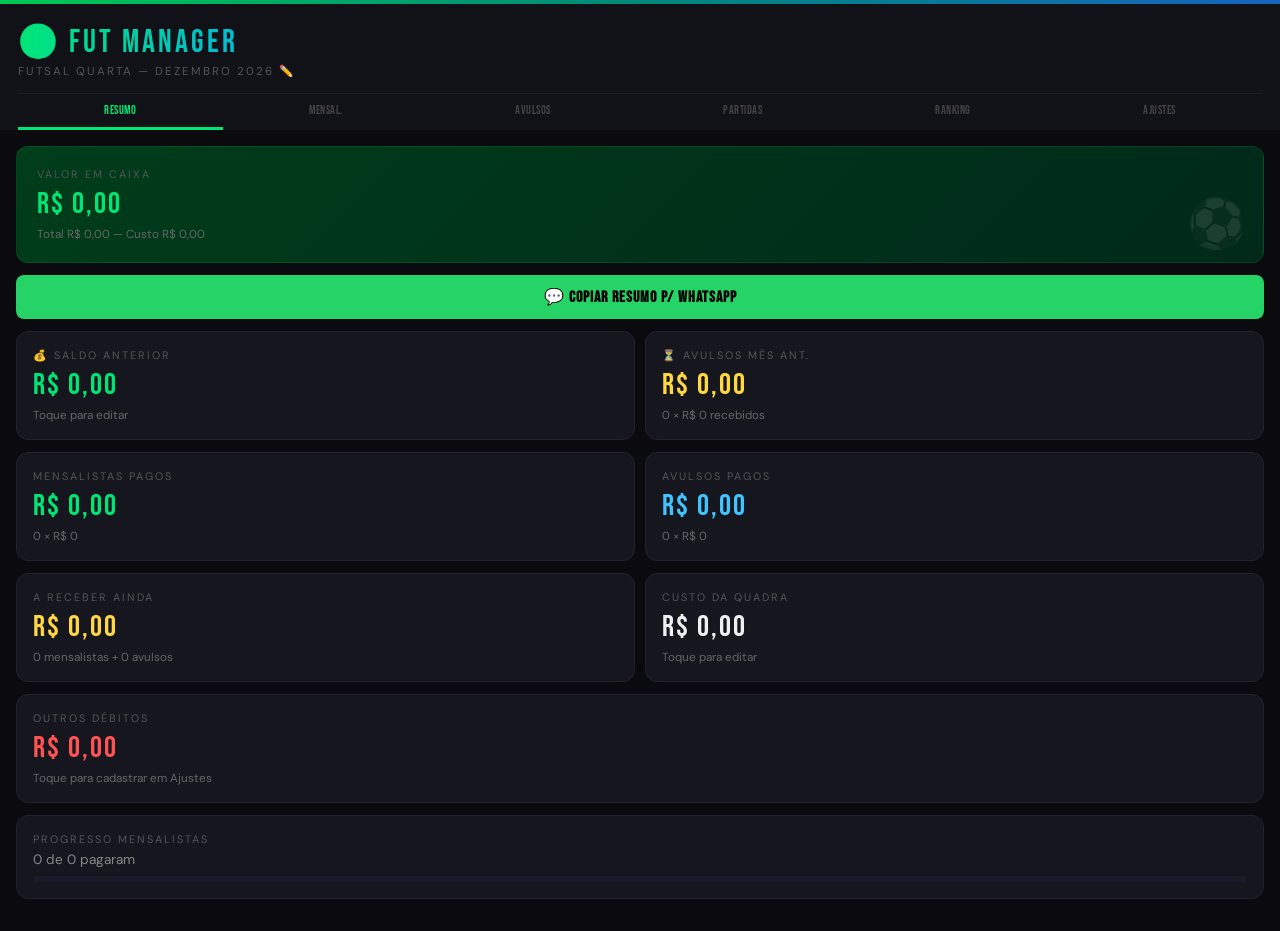
<file: index.html>
<!DOCTYPE html>
<html lang="pt-BR">

<head>
  <meta charset="UTF-8">
  <meta name="viewport" content="width=device-width, initial-scale=1.0, maximum-scale=1.0, user-scalable=no">
  <meta name="apple-mobile-web-app-capable" content="yes">
  <meta name="apple-mobile-web-app-status-bar-style" content="black-translucent">
  <meta name="apple-mobile-web-app-title" content="Fut Manager">
  <meta name="theme-color" content="#0a0a0f">
  <link rel="manifest" href="manifest.json">
  <link rel="apple-touch-icon" href="icon-192.png">
  <title>⚽ Fut Manager</title>
  <link href="https://fonts.googleapis.com/css2?family=Bebas+Neue&family=DM+Sans:wght@400;500;700&display=swap"
    rel="stylesheet">
  <style>
    * {
      box-sizing: border-box;
      margin: 0;
      padding: 0;
      -webkit-tap-highlight-color: transparent;
    }

    html {
      max-width: 100%;
      overflow-x: hidden;
    }

    body {
      background: #0a0a0f;
      color: #f0f0f0;
      font-family: 'Bebas Neue', 'Arial Black', sans-serif;
      min-height: 100vh;
      max-width: 100%;
      overflow-x: hidden;
      overscroll-behavior: none;
    }

    .header-stripe {
      background: linear-gradient(135deg, #00c853 0%, #00897b 50%, #1565c0 100%);
      height: 4px;
    }

    .header {
      background: #111118;
      padding: env(safe-area-inset-top, 18px) 18px 0;
      padding-top: max(env(safe-area-inset-top), 18px);
    }

    .header-top {
      display: flex;
      justify-content: space-between;
      align-items: flex-start;
    }

    .header-title {
      font-size: 2rem;
      letter-spacing: 3px;
      background: linear-gradient(90deg, #00e676, #00bcd4);
      -webkit-background-clip: text;
      -webkit-text-fill-color: transparent;
      background-clip: text;
    }

    .save-badge {
      font-family: 'DM Sans', sans-serif;
      font-size: 0.65rem;
      letter-spacing: 1px;
      padding: 3px 8px;
      border-radius: 10px;
      margin-top: 6px;
    }

    .save-saved {
      color: #00e676;
      background: #003d1a;
    }

    .header-sub {
      font-family: 'DM Sans', sans-serif;
      font-size: 0.72rem;
      color: #555;
      letter-spacing: 2px;
      text-transform: uppercase;
      margin-top: 2px;
      margin-bottom: 14px;
    }

    .tabs {
      display: flex;
      gap: 0;
      border-top: 1px solid #1a1a28;
      overflow-x: auto;
      -webkit-overflow-scrolling: touch;
      scrollbar-width: none;
    }

    .tabs::-webkit-scrollbar {
      display: none;
    }

    .tab-btn {
      flex: 1 0 auto;
      font-family: 'Bebas Neue', sans-serif;
      font-size: 0.72rem;
      letter-spacing: 0.5px;
      padding: 10px 8px;
      background: transparent;
      border: none;
      border-bottom: 3px solid transparent;
      color: #444;
      cursor: pointer;
      transition: all 0.2s;
      white-space: nowrap;
    }

    .tab-btn.active {
      color: #00e676;
      border-bottom: 3px solid #00e676;
    }

    .content {
      padding: 16px;
      padding-bottom: max(env(safe-area-inset-bottom), 20px);
      max-width: 100%;
      overflow-x: clip;
      min-width: 0;
    }

    .card {
      background: #16161f;
      border: 1px solid #222230;
      border-radius: 12px;
      padding: 16px;
      margin-bottom: 12px;
      min-width: 0;
      max-width: 100%;
    }

    .lucro-card {
      background: linear-gradient(135deg, #003d1a, #00291a);
      border: 1px solid #00e67622;
      border-radius: 12px;
      padding: 20px;
      margin-bottom: 12px;
      position: relative;
      overflow: hidden;
    }

    .lucro-card::after {
      content: '⚽';
      position: absolute;
      right: 16px;
      bottom: 8px;
      font-size: 3rem;
      opacity: 0.1;
    }

    .card-label {
      font-family: 'DM Sans', sans-serif;
      font-size: 0.68rem;
      text-transform: uppercase;
      letter-spacing: 2px;
      color: #555;
      margin-bottom: 5px;
    }

    .card-value {
      font-size: 1.9rem;
      letter-spacing: 2px;
    }

    .card-detail {
      font-family: 'DM Sans', sans-serif;
      font-size: 0.73rem;
      color: #666;
      margin-top: 4px;
    }

    .green {
      color: #00e676;
    }

    .red {
      color: #ff5252;
    }

    .yellow {
      color: #ffd740;
    }

    .blue {
      color: #40c4ff;
    }

    .grid2 {
      display: grid;
      grid-template-columns: 1fr 1fr;
      gap: 10px;
      margin-bottom: 12px;
    }

    .grid2 .card {
      margin-bottom: 0;
    }

    .row-item {
      display: flex;
      align-items: flex-start;
      justify-content: space-between;
      flex-wrap: wrap;
      gap: 8px;
      padding: 11px 0;
      border-bottom: 1px solid #1a1a28;
      font-family: 'DM Sans', sans-serif;
      font-size: 0.88rem;
      min-width: 0;
      max-width: 100%;
    }

    .row-item:last-child {
      border-bottom: none;
    }

    .row-item-main {
      display: flex;
      align-items: center;
      gap: 10px;
      min-width: 0;
      flex: 1 1 120px;
    }

    .row-item-main .player-nome {
      font-family: 'DM Sans', sans-serif;
      min-width: 0;
      overflow-wrap: anywhere;
      word-break: break-word;
    }

    .row-item-actions {
      display: flex;
      gap: 6px;
      align-items: center;
      flex-wrap: wrap;
      justify-content: flex-end;
      flex: 1 1 auto;
      max-width: 100%;
      min-width: 0;
    }

    .player-num {
      font-family: 'Bebas Neue', sans-serif;
      font-size: 1.1rem;
      color: #333;
      width: 26px;
      flex-shrink: 0;
    }

    .badge {
      font-family: 'Bebas Neue', sans-serif;
      font-size: 0.72rem;
      letter-spacing: 1px;
      padding: 5px 10px;
      border-radius: 20px;
      cursor: pointer;
      border: none;
      white-space: nowrap;
      flex-shrink: 0;
    }

    .badge-green {
      background: #003d1a;
      color: #00e676;
    }

    .badge-red {
      background: #3d0000;
      color: #ff5252;
    }

    .badge-yellow {
      background: #3d2e00;
      color: #ffd740;
    }

    .badge-nivel {
      background: #1a1a2e;
      color: #90caf9;
    }

    .badge-av {
      background: #2a1f14;
      color: #ffb74d;
      cursor: default;
    }

    .bal-toggle {
      display: flex;
      gap: 6px;
      margin-bottom: 8px;
      font-family: 'DM Sans', sans-serif;
    }

    .bal-toggle button {
      flex: 1;
      padding: 10px 8px;
      border-radius: 8px;
      border: 1px solid #2a2a40;
      background: #16161f;
      color: #888;
      font-family: 'Bebas Neue', sans-serif;
      font-size: 1rem;
      letter-spacing: 1px;
      cursor: pointer;
    }

    .bal-toggle button.active {
      border-color: #00e676;
      background: #003d1a;
      color: #00e676;
    }

    .bal-toggle button.active-av {
      border-color: #ffb74d;
      background: #2a1f14;
      color: #ffb74d;
    }

    .badge-gol {
      background: #003d3d;
      color: #00e5ff;
    }

    .badge-linha {
      background: #1a1a28;
      color: #666;
    }

    .btn-remove {
      background: none;
      border: none;
      color: #2a2a3a;
      cursor: pointer;
      font-size: 1.1rem;
      padding: 4px 10px;
      flex-shrink: 0;
    }

    .input-row {
      display: flex;
      flex-wrap: wrap;
      gap: 8px;
      margin-bottom: 14px;
      min-width: 0;
      max-width: 100%;
      align-items: stretch;
    }

    .fut-input {
      flex: 1 1 140px;
      min-width: 0;
      max-width: 100%;
      background: #0e0e18;
      border: 1px solid #2a2a40;
      border-radius: 8px;
      padding: 12px 14px;
      color: #f0f0f0;
      font-family: 'DM Sans', sans-serif;
      font-size: 1rem;
      outline: none;
      -webkit-appearance: none;
      appearance: none;
    }

    .fut-input:focus {
      border-color: #00e676;
    }

    .fut-input--valor {
      flex: 0 1 90px;
      min-width: 72px;
      max-width: 110px;
    }

    .btn-add {
      background: #00e676;
      color: #000;
      border: none;
      border-radius: 8px;
      padding: 12px 16px;
      font-family: 'Bebas Neue', sans-serif;
      font-size: 1rem;
      letter-spacing: 1px;
      cursor: pointer;
      white-space: nowrap;
      flex: 0 0 auto;
    }

    .section-title {
      font-size: 1rem;
      letter-spacing: 2px;
      color: #666;
      margin-bottom: 10px;
    }

    .pendentes-bar {
      background: #1a1a28;
      border-radius: 6px;
      height: 6px;
      margin-top: 8px;
      overflow: hidden;
    }

    .pendentes-fill {
      height: 100%;
      background: linear-gradient(90deg, #00e676, #00bcd4);
      border-radius: 6px;
      transition: width 0.4s;
    }

    .clickable {
      cursor: pointer;
    }

    .edit-hint {
      font-size: 0.75rem;
      color: #333;
    }

    .custo-edit {
      display: flex;
      align-items: center;
      gap: 8px;
    }

    .tab-content {
      display: none;
    }

    .tab-content.active {
      display: block;
    }

    .empty-state {
      text-align: center;
      padding: 32px;
    }

    .empty-state .icon {
      font-size: 2.5rem;
    }

    .empty-state p {
      font-family: 'DM Sans', sans-serif;
      color: #444;
      margin-top: 8px;
    }

    .stat-ctrl {
      display: flex;
      align-items: center;
      gap: 6px;
    }

    .stat-btn {
      width: 28px;
      height: 28px;
      border-radius: 6px;
      border: 1px solid #2a2a40;
      background: #0e0e18;
      color: #00e676;
      font-family: 'Bebas Neue', sans-serif;
      font-size: 1.1rem;
      line-height: 1;
      cursor: pointer;
      display: flex;
      align-items: center;
      justify-content: center;
    }

    .stat-val {
      font-family: 'Bebas Neue', sans-serif;
      font-size: 1.1rem;
      min-width: 18px;
      text-align: center;
    }

    .stat-row {
      display: flex;
      gap: 0;
      flex-wrap: nowrap;
      margin-top: 8px;
      width: 100%;
      min-width: 0;
      max-width: 100%;
    }

    .stat-group {
      display: flex;
      flex-direction: column;
      align-items: center;
      gap: 4px;
      flex: 1 1 0;
      min-width: 0;
      padding: 4px 4px;
      border-right: 1px solid #2a2a40;
    }

    .stat-group:last-child {
      border-right: none;
    }

    .stat-group label {
      font-family: 'DM Sans', sans-serif;
      font-size: 0.65rem;
      color: #666;
      letter-spacing: 1px;
      text-transform: uppercase;
    }

    .stats-teams-head {
      display: grid;
      grid-template-columns: 1fr 1fr;
      gap: 8px;
      align-items: start;
      margin-bottom: 6px;
    }

    .team-col-title {
      font-family: 'Bebas Neue', sans-serif;
      font-size: 0.95rem;
      letter-spacing: 1px;
      padding: 4px 0;
    }

    .team-col-title.a {
      color: #42a5f5;
    }

    .team-col-title.b {
      color: #ab47bc;
    }

    .stats-pair-cell {
      min-width: 0;
    }

    .stats-teams-grid {
      display: flex;
      flex-direction: column;
      gap: 12px;
      width: 100%;
      max-width: 100%;
      min-width: 0;
    }

    .stats-pair-row {
      display: flex;
      flex-direction: column;
      flex-wrap: nowrap;
      gap: 10px;
      align-items: stretch;
      width: 100%;
      max-width: 100%;
      min-width: 0;
      box-sizing: border-box;
    }

    .stats-pair-row--duo {
      flex-direction: column;
    }

    .stats-pair-row--duo .team-panel {
      flex: 1 1 auto;
      width: 100%;
      min-width: 0;
      max-width: 100%;
      box-sizing: border-box;
    }

    .stats-pair-row:not(.stats-pair-row--duo) .team-panel {
      flex: 1 1 auto;
      width: 100%;
      min-width: 0;
      max-width: 100%;
    }

    @media (min-width: 700px) {
      .stats-pair-row--duo {
        flex-direction: row;
        align-items: stretch;
      }

      .stats-pair-row--duo .team-panel {
        flex: 1 1 0;
        width: auto;
      }
    }

    .team-panel {
      border: 2px solid #2a2a40;
      border-radius: 10px;
      padding: 10px 8px;
      background: #111118;
      min-height: 80px;
      min-width: 0;
      max-width: 100%;
      overflow: hidden;
      transition: border-color 0.15s, background 0.15s;
    }

    .team-panel-dragover {
      background: #1a1a28;
      box-shadow: inset 0 0 0 1px #00e67655;
    }

    .team-panel-title {
      font-family: 'Bebas Neue', sans-serif;
      font-size: 0.95rem;
      letter-spacing: 1px;
      margin-bottom: 6px;
    }

    .team-panel-hint {
      font-family: 'DM Sans', sans-serif;
      font-size: 0.65rem;
      color: #444;
      margin-bottom: 8px;
    }

    .stat-player {
      border: 1px solid #2a2a40;
      border-radius: 8px;
      padding: 10px 8px;
      margin-bottom: 8px;
      background: #0e0e18;
      cursor: grab;
    }

    .stat-player:active {
      cursor: grabbing;
    }

    .stat-player-dragging {
      opacity: 0.45;
    }

    .stat-player-head {
      display: flex;
      align-items: flex-start;
      justify-content: space-between;
      gap: 4px;
      margin-bottom: 2px;
    }

    .stat-player-name {
      font-family: 'DM Sans', sans-serif;
      font-size: 0.78rem;
      line-height: 1.25;
      word-break: break-word;
      flex: 1;
    }

    .team-move-sel {
      background: #0e0e18;
      border: 1px solid #2a2a40;
      border-radius: 6px;
      color: #90caf9;
      font-family: 'Bebas Neue', sans-serif;
      font-size: 0.75rem;
      padding: 2px 4px;
      max-width: 52px;
      cursor: pointer;
    }

    .stat-player .stat-group {
      padding: 2px 4px;
    }

    .stat-player .stat-btn {
      width: 26px;
      height: 26px;
      font-size: 0.95rem;
    }

    .stat-player .stat-val {
      font-size: 0.95rem;
      min-width: 14px;
    }

    .stat-player .stat-group label {
      font-size: 0.55rem;
    }

    .teams-wrap .card {
      margin: 0;
      border: 2px solid #2a2a40;
    }

    .confirm-overlay {
      position: fixed;
      inset: 0;
      background: rgba(0, 0, 0, 0.72);
      display: flex;
      align-items: center;
      justify-content: center;
      z-index: 9999;
      padding: 24px;
    }

    .confirm-box {
      background: #151520;
      border: 1px solid #2a2a40;
      border-radius: 12px;
      padding: 20px;
      max-width: 340px;
      width: 100%;
    }

    .confirm-box p {
      font-family: 'DM Sans', sans-serif;
      font-size: 0.95rem;
      color: #ddd;
      line-height: 1.4;
      margin-bottom: 16px;
    }

    .confirm-actions {
      display: flex;
      gap: 8px;
    }

    .confirm-actions button {
      flex: 1;
      border: none;
      border-radius: 8px;
      padding: 12px;
      font-family: 'Bebas Neue', sans-serif;
      font-size: 1rem;
      letter-spacing: 1px;
      cursor: pointer;
    }

    .confirm-cancel {
      background: #3a3a4f;
      color: #f0f0f0;
    }

    .confirm-ok {
      background: #ff5252;
      color: #fff;
    }

    .btn-section-action {
      font-family: 'DM Sans', sans-serif;
      font-size: 0.7rem;
      font-weight: 500;
      letter-spacing: 0.3px;
      padding: 5px 10px;
      border-radius: 8px;
      border: 1px solid #2a2a40;
      background: #1a1a28;
      color: #00bcd4;
      cursor: pointer;
      white-space: nowrap;
      flex-shrink: 0;
    }

    .hist-debitos-box {
      max-width: 420px;
      max-height: 80vh;
      display: flex;
      flex-direction: column;
      padding: 16px 18px;
    }

    .hist-debitos-box .hist-title {
      font-family: 'Bebas Neue', sans-serif;
      font-size: 1.15rem;
      letter-spacing: 2px;
      color: #aaa;
      margin-bottom: 12px;
    }

    .hist-debitos-body {
      overflow-y: auto;
      -webkit-overflow-scrolling: touch;
      flex: 1;
      margin-bottom: 14px;
    }

    .hist-mes-titulo {
      font-family: 'Bebas Neue', sans-serif;
      font-size: 0.85rem;
      letter-spacing: 1.5px;
      color: #00bcd4;
      margin: 12px 0 6px;
    }

    .hist-mes-titulo:first-child {
      margin-top: 0;
    }

    .hist-empty {
      font-family: 'DM Sans', sans-serif;
      font-size: 0.85rem;
      color: #555;
      text-align: center;
      padding: 20px 8px;
    }

    .teams-wrap {
      display: grid;
      grid-template-columns: 1fr;
      gap: 8px;
      margin-bottom: 8px;
      min-width: 0;
      max-width: 100%;
    }

    @media (min-width: 700px) {
      .teams-wrap {
        grid-template-columns: 1fr 1fr;
      }
    }

    .filter-row {
      display: flex;
      gap: 6px;
      margin-bottom: 12px;
    }

    .filter-btn {
      flex: 1;
      font-family: 'Bebas Neue', sans-serif;
      font-size: 0.85rem;
      letter-spacing: 1px;
      padding: 10px 8px;
      border-radius: 8px;
      border: 1px solid #2a2a40;
      background: #0e0e18;
      color: #666;
      cursor: pointer;
    }

    .filter-btn.active {
      background: #003d1a;
      color: #00e676;
      border-color: #00e67655;
    }

    .chk-row {
      display: flex;
      align-items: center;
      gap: 10px;
      padding: 10px 0;
      border-bottom: 1px solid #1a1a28;
      font-family: 'DM Sans', sans-serif;
      font-size: 0.88rem;
    }

    .chk-row:last-child {
      border-bottom: none;
    }

    .chk-row input {
      width: 18px;
      height: 18px;
      accent-color: #00e676;
    }

    .rank-pos {
      font-family: 'Bebas Neue', sans-serif;
      font-size: 1.2rem;
      color: #00e676;
      width: 28px;
    }

    .rank-stats {
      font-family: 'DM Sans', sans-serif;
      font-size: 0.75rem;
      color: #888;
      text-align: right;
    }

    .team-badge {
      font-family: 'Bebas Neue', sans-serif;
      font-size: 0.7rem;
      padding: 2px 8px;
      border-radius: 4px;
      margin-left: 6px;
    }

    .team-a {
      background: #0d47a1;
      color: #40c4ff;
    }

    .team-b {
      background: #4a148c;
      color: #e040fb;
    }

    .btn-secondary {
      background: #3a3a4f;
      color: #f0f0f0;
      border: none;
      border-radius: 8px;
      padding: 12px 16px;
      font-family: 'Bebas Neue', sans-serif;
      font-size: 1rem;
      letter-spacing: 1px;
      cursor: pointer;
      white-space: nowrap;
      width: 100%;
      margin-bottom: 8px;
    }

    .btn-back {
      font-family: 'DM Sans', sans-serif;
      font-size: 0.85rem;
      color: #00bcd4;
      background: none;
      border: none;
      cursor: pointer;
      margin-bottom: 12px;
      padding: 0;
    }

    .hint-warn {
      font-family: 'DM Sans', sans-serif;
      font-size: 0.75rem;
      color: #ffd740;
      margin-top: 6px;
    }

    body.modo-avaliar .header-stripe,
    body.modo-avaliar .header,
    body.modo-avaliar .content {
      display: none !important;
    }

    #view-avaliar {
      display: none;
      padding: 18px;
      padding-bottom: max(24px, env(safe-area-inset-bottom));
      max-width: 480px;
      margin: 0 auto;
    }

    body.modo-avaliar #view-avaliar {
      display: block;
    }

    .avaliar-title {
      font-size: 1.8rem;
      letter-spacing: 2px;
      background: linear-gradient(90deg, #00e676, #00bcd4);
      -webkit-background-clip: text;
      -webkit-text-fill-color: transparent;
      background-clip: text;
      margin-bottom: 6px;
    }

    .avaliar-sub {
      font-family: 'DM Sans', sans-serif;
      font-size: 0.85rem;
      color: #888;
      margin-bottom: 16px;
      line-height: 1.4;
    }

    .avaliar-nota-row {
      display: flex;
      flex-direction: column;
      gap: 8px;
      padding: 12px 0;
      border-bottom: 1px solid #1e1e2a;
      font-family: 'DM Sans', sans-serif;
    }

    .avaliar-nota-top {
      display: flex;
      justify-content: space-between;
      align-items: center;
      gap: 10px;
    }

    .avaliar-nota-btns {
      display: flex;
      gap: 4px;
      flex-shrink: 0;
    }

    .avaliar-nota-btns button {
      width: 32px;
      height: 32px;
      border-radius: 8px;
      border: 1px solid #2a2a3a;
      background: #16161f;
      color: #aaa;
      font-family: 'Bebas Neue', sans-serif;
      font-size: 1rem;
      cursor: pointer;
    }

    .avaliar-nota-btns button.sel {
      background: #00e676;
      border-color: #00e676;
      color: #000;
    }

    .avaliar-ga {
      display: flex;
      gap: 16px;
      align-items: center;
    }

    .avaliar-ga-item {
      display: flex;
      align-items: center;
      gap: 6px;
      font-size: 0.8rem;
      color: #888;
    }

    .avaliar-ga-item .stat-btn {
      width: 28px;
      height: 28px;
      font-size: 1rem;
    }

    .avaliar-ga-item .stat-val {
      min-width: 1.2rem;
      text-align: center;
      font-family: 'Bebas Neue', sans-serif;
      font-size: 1.1rem;
      color: #e8e8e8;
    }

    .avaliar-actions {
      display: flex;
      flex-direction: column;
      gap: 8px;
      margin-top: 16px;
    }
  </style>
</head>

<body>

  <div id="view-avaliar"></div>

  <div class="header-stripe"></div>
  <div class="header">
    <div class="header-top">
      <div class="header-title">⚽ FUT MANAGER</div>
      <span class="save-badge save-saved" id="save-badge" style="display:none">✓ SALVO</span>
    </div>
    <div class="header-sub clickable" id="header-mes-ano" onclick="editMesAno()" style="cursor: pointer;">Futsal Quarta
      — Junho 2025</div>
    <div class="tabs">
      <button class="tab-btn active" onclick="setTab('resumo')">Resumo</button>
      <button class="tab-btn" onclick="setTab('mensalistas')">Mensal.</button>
      <button class="tab-btn" onclick="setTab('avulsos')">Avulsos</button>
      <button class="tab-btn" onclick="setTab('partidas')">Partidas</button>
      <button class="tab-btn" onclick="setTab('ranking')">Ranking</button>
      <button class="tab-btn" onclick="setTab('ajustes')">Ajustes</button>
    </div>
  </div>

  <div class="content">
    <div id="tab-resumo" class="tab-content active">
      <div class="lucro-card">
        <div class="card-label">Valor em caixa</div>
        <div class="card-value" id="lucro-valor">R$ 0,00</div>
        <div class="card-detail" id="lucro-detalhe"></div>
      </div>

      <button class="btn-add"
        style="background:#25d366; color:#000; font-weight:bold; width:100%; margin-bottom:12px; display:flex; align-items:center; justify-content:center; gap:8px;"
        onclick="copiarResumoWhats()">
        <span>💬 Copiar Resumo p/ WhatsApp</span>
      </button>

      <div class="grid2">
        <div class="card clickable" onclick="editSaldo()">
          <div class="card-label">💰 Saldo anterior</div>
          <div class="card-value green" id="saldo-val">R$ 0,00</div>
          <div class="card-detail">Toque para editar</div>
        </div>
        <div class="card clickable" onclick="editAvulsosAnt()">
          <div class="card-label">⏳ Avulsos mês ant.</div>
          <div class="card-value yellow" id="avant-val">R$ 0,00</div>
          <div class="card-detail" id="avant-detalhe"></div>
        </div>
      </div>
      <div class="grid2">
        <div class="card">
          <div class="card-label">Mensalistas pagos</div>
          <div class="card-value green" id="mens-val">R$ 0,00</div>
          <div class="card-detail" id="mens-detalhe"></div>
        </div>
        <div class="card">
          <div class="card-label">Avulsos pagos</div>
          <div class="card-value blue" id="avpagos-val">R$ 0,00</div>
          <div class="card-detail" id="avpagos-detalhe"></div>
        </div>
      </div>
      <div class="grid2">
        <div class="card">
          <div class="card-label">A receber ainda</div>
          <div class="card-value yellow" id="areceber-val">R$ 0,00</div>
          <div class="card-detail" id="areceber-detalhe"></div>
        </div>
        <div class="card clickable" onclick="editCusto()">
          <div class="card-label">Custo da quadra</div>
          <div class="card-value" id="custo-val">R$ 0,00</div>
          <div class="card-detail">Toque para editar</div>
        </div>
      </div>
      <div class="card clickable" onclick="setTab('ajustes')">
        <div class="card-label">Outros débitos</div>
        <div class="card-value red" id="debitos-val">R$ 0,00</div>
        <div class="card-detail" id="debitos-detalhe">Toque para gerenciar em Ajustes</div>
      </div>
      <div class="card">
        <div class="card-label">Progresso mensalistas</div>
        <div id="progresso-txt" style="font-family:'DM Sans',sans-serif;font-size:0.85rem;color:#888;margin-top:4px">
        </div>
        <div class="pendentes-bar">
          <div class="pendentes-fill" id="progresso-fill" style="width:0%"></div>
        </div>
      </div>
      <div class="card" id="pendentes-card" style="display:none">
        <div class="card-label" style="color:#ff5252">⏳ Pendentes</div>
        <div id="pendentes-lista"></div>
      </div>
    </div>

    <div id="tab-mensalistas" class="tab-content">
      <div class="input-row">
        <input class="fut-input" id="inp-mens" placeholder="Nome do jogador..."
          onkeydown="if(event.key==='Enter')addMensalista()">
        <button class="btn-add" onclick="addMensalista()">+ ADD</button>
      </div>

      <button class="btn-add"
        style="background:#25d366; color:#000; font-weight:bold; width:100%; margin-bottom:12px; display:flex; align-items:center; justify-content:center; gap:8px;"
        onclick="copiarMensalistasWhats()">
        <span>💬 Copiar Lista p/ WhatsApp</span>
      </button>

      <div class="card">
        <div class="section-title" id="mens-secao-titulo">MENSALISTAS — R$ 35</div>
        <div id="mens-lista"></div>
      </div>
    </div>

    <div id="tab-avulsos" class="tab-content">
      <div class="input-row">
        <input class="fut-input" id="inp-av" placeholder="Nome do avulso..."
          onkeydown="if(event.key==='Enter')addAvulso()">
        <select class="fut-input" id="sel-av" style="flex:0 0 100px">
          <option value="pago">Pago</option>
          <option value="pendente">Pendente</option>
        </select>
        <button class="btn-add" onclick="addAvulso()">+ ADD</button>
      </div>
      <div id="avulsos-wrap"></div>
      <div class="grid2" style="margin-top:12px">
        <div class="card">
          <div class="card-label">Pagos</div>
          <div class="card-value green" id="avtotal-pagos">R$ 0,00</div>
          <div class="card-detail" id="avtotal-pagos-d"></div>
        </div>
        <div class="card">
          <div class="card-label">Pendentes</div>
          <div class="card-value yellow" id="avtotal-pend">R$ 0,00</div>
          <div class="card-detail" id="avtotal-pend-d"></div>
        </div>
      </div>
    </div>

    <div id="tab-partidas" class="tab-content">
      <div id="partidas-root"></div>
    </div>

    <div id="tab-ranking" class="tab-content">
      <div class="filter-row">
        <button class="filter-btn active" id="rank-filtro-mensal" onclick="setRankingFiltro('mensal')">Mensal</button>
        <button class="filter-btn" id="rank-filtro-partida" onclick="setRankingFiltro('partida')">Partida</button>
        <button class="filter-btn" id="rank-filtro-total" onclick="setRankingFiltro('total')">Total</button>
      </div>
      <div id="rank-partida-select-wrap" style="display:none;margin-bottom:12px">
        <select class="fut-input" id="rank-partida-select" onchange="onRankingPartidaChange()"></select>
      </div>
      <button class="btn-add"
        style="background:#25d366; color:#000; font-weight:bold; width:100%; margin-bottom:12px; display:flex; align-items:center; justify-content:center; gap:8px;"
        onclick="copiarRankingWhats()">
        <span>💬 Copiar Ranking p/ WhatsApp</span>
      </button>
      <div class="card">
        <div class="section-title" id="rank-titulo">RANKING</div>
        <div id="rank-lista"></div>
      </div>
    </div>

    <div id="tab-ajustes" class="tab-content">
      <div class="card">
        <div class="section-title">Mês vigente</div>
        <div style="display:flex; flex-direction:column; gap:8px; font-family:'DM Sans',sans-serif; font-size:0.9rem;">
          <p style="font-size:0.8rem; color:#888; line-height:1.4; margin:0;">
            Período financeiro atual. Ao iniciar um novo mês, avança automaticamente para o próximo.
          </p>
          <div style="display:flex; justify-content:space-between; align-items:center; gap:8px;">
            <span style="color:#aaa;">Mês:</span>
            <div style="display:flex; align-items:center; gap:8px;">
              <select class="fut-input" id="cfg-mes" style="max-width:150px; padding:8px 10px; margin:0;" onchange="updateMesVigente()">
                <option value="0">Janeiro</option>
                <option value="1">Fevereiro</option>
                <option value="2">Março</option>
                <option value="3">Abril</option>
                <option value="4">Maio</option>
                <option value="5">Junho</option>
                <option value="6">Julho</option>
                <option value="7">Agosto</option>
                <option value="8">Setembro</option>
                <option value="9">Outubro</option>
                <option value="10">Novembro</option>
                <option value="11">Dezembro</option>
              </select>
              <input type="number" class="fut-input" id="cfg-ano" min="2020" max="2100"
                style="max-width:90px; padding:8px 10px; margin:0;" onchange="updateMesVigente()">
            </div>
          </div>
        </div>
      </div>

      <div class="card">
        <div class="section-title">Valores das Taxas</div>
        <div style="display:flex; flex-direction:column; gap:12px; font-family:'DM Sans',sans-serif; font-size:0.9rem;">
          <div style="display:flex; justify-content:space-between; align-items:center;">
            <span style="color:#aaa;">Valor Mensalidade:</span>
            <div style="display:flex; align-items:center; gap:5px;">
              <span style="color:#666;">R$</span>
              <input type="number" class="fut-input" id="cfg-mensalidade"
                style="max-width:100px; padding:8px 10px; margin:0;" onchange="updateTaxas()">
            </div>
          </div>
          <div style="display:flex; justify-content:space-between; align-items:center;">
            <span style="color:#aaa;">Valor do Avulso:</span>
            <div style="display:flex; align-items:center; gap:5px;">
              <span style="color:#666;">R$</span>
              <input type="number" class="fut-input" id="cfg-avulso"
                style="max-width:100px; padding:8px 10px; margin:0;" onchange="updateTaxas()">
            </div>
          </div>
        </div>
      </div>

      <div class="card">
        <div class="section-title">Times (futsal)</div>
        <div style="display:flex; flex-direction:column; gap:8px; font-family:'DM Sans',sans-serif; font-size:0.9rem;">
          <p style="font-size:0.8rem; color:#888; line-height:1.4; margin:0;">
            Tamanho ideal de cada time. Ex.: 15 → 3×5; 20 → 4×5; 13 → 5+5+3 (completa o ideal antes de sobrar).
          </p>
          <div style="display:flex; justify-content:space-between; align-items:center;">
            <span style="color:#aaa;">Jogadores por time:</span>
            <input type="number" class="fut-input" id="cfg-jogadores-por-time" min="1" max="11"
              style="max-width:80px; padding:8px 10px; margin:0;" onchange="updateJogadoresPorTime()">
          </div>
          <p style="font-size:0.75rem; color:#666; line-height:1.4; margin:4px 0 0;">
            Balanceamento padrão ao montar times (também dá para trocar na partida):
          </p>
          <div class="bal-toggle" style="margin-bottom:0">
            <button type="button" id="cfg-bal-nivel" class="active" onclick="setBalanceamentoTimes('nivel')">Nv (manual)</button>
            <button type="button" id="cfg-bal-av" onclick="setBalanceamentoTimes('avaliacao')">Av (avaliações)</button>
          </div>
        </div>
      </div>

      <div class="card">
        <div class="section-title">Admin do grupo</div>
        <div style="display:flex; flex-direction:column; gap:8px; font-family:'DM Sans',sans-serif; font-size:0.9rem;">
          <p style="font-size:0.8rem; color:#888; line-height:1.4; margin:0;">
            Quem organiza o grupo: joga, não paga mensalidade e aparece nas partidas.
          </p>
          <div style="display:flex; justify-content:space-between; align-items:center; gap:8px; min-width:0;">
            <span style="color:#aaa; flex-shrink:0;">Nome:</span>
            <input type="text" class="fut-input" id="cfg-admin-nome"
              style="max-width:200px; flex:1; min-width:0; padding:8px 10px; margin:0;" placeholder="Ex.: João" onchange="updateAdminNome()">
          </div>
        </div>
      </div>

      <div class="card">
        <div class="section-title">Avaliações (Discord)</div>
        <div style="display:flex; flex-direction:column; gap:10px; font-family:'DM Sans',sans-serif; font-size:0.9rem;">
          <p style="font-size:0.8rem; color:#888; line-height:1.4; margin:0;">
            Cole a URL do webhook do Discord. Ela fica só neste aparelho e entra ofuscada no link de avaliação da partida.
          </p>
          <input type="password" class="fut-input" id="cfg-discord-webhook" placeholder="https://discord.com/api/webhooks/…"
            autocomplete="off" onchange="updateDiscordWebhook()">
          <button type="button" class="btn-secondary" onclick="testarDiscordWebhook()">Testar webhook</button>
          <div class="section-title" style="margin-top:8px;margin-bottom:0">Importar avaliações</div>
          <p style="font-size:0.75rem; color:#666; line-height:1.4; margin:0;">
            Cole o JSON (ou vários) que chegou no Discord. Atualiza o nível Av (média das notas) e, se vier no JSON, gols/assistências da partida (média dos relatos). O Nv manual não muda.
          </p>
          <textarea class="fut-input" id="inp-import-avaliacoes" rows="5"
            placeholder='{"v":1,"tipo":"avaliacao-partida",...}'
            style="font-family:monospace;font-size:0.75rem;resize:vertical;min-height:90px"></textarea>
          <button type="button" class="btn-add" style="background:#1565c0;color:#fff" onclick="importarAvaliacoesDaUi()">Importar JSON</button>
          <button type="button" class="btn-add" style="background:#ff5252;color:#fff" onclick="resetarAvaliacoes()">Resetar avaliações</button>
        </div>
      </div>

      <div class="card">
        <div class="section-title">Chave Pix</div>
        <div style="display:flex; flex-direction:column; gap:8px; font-family:'DM Sans',sans-serif; font-size:0.9rem;">
          <div style="display:flex; justify-content:space-between; align-items:center; gap:8px; min-width:0;">
            <span style="color:#aaa; flex-shrink:0;">Chave Pix:</span>
            <input type="text" class="fut-input" id="cfg-pix"
              style="max-width:200px; flex:1; min-width:0; padding:8px 10px; margin:0;" placeholder="Sua chave Pix..." onchange="updatePix()">
          </div>
        </div>
      </div>

      <div class="card">
        <div class="section-title" style="display:flex;justify-content:space-between;align-items:center;gap:8px">
          <span>Outros débitos do caixa</span>
          <button type="button" class="btn-section-action" onclick="abrirHistoricoDebitos()">Histórico</button>
        </div>
        <p style="font-family:'DM Sans',sans-serif; font-size:0.8rem; color:#888; margin-bottom:12px; line-height:1.4;">
          Gastos avulsos (bola, colete, água, etc.). Ao cadastrar, o valor é debitado do caixa e salvo; ao remover, o valor volta.
        </p>
        <div class="input-row" style="margin-bottom:10px">
          <input class="fut-input" id="inp-debito-desc" placeholder="Descrição (ex.: bola)"
            onkeydown="if(event.key==='Enter')addDebito()">
          <input type="number" class="fut-input fut-input--valor" id="inp-debito-valor" placeholder="R$" min="0" step="0.01"
            onkeydown="if(event.key==='Enter')addDebito()">
          <button class="btn-add" onclick="addDebito()">+ ADD</button>
        </div>
        <div id="debitos-lista"></div>
        <div style="display:flex; justify-content:space-between; align-items:center; margin-top:10px; font-family:'DM Sans',sans-serif; font-size:0.85rem;">
          <span style="color:#888;">Total débitos</span>
          <span class="red" id="debitos-total-cfg">R$ 0,00</span>
        </div>
      </div>

      <div class="card">
        <div class="section-title">📦 Backup dos Dados</div>
        <p style="font-family:'DM Sans',sans-serif; font-size:0.8rem; color:#888; margin-bottom:12px; line-height:1.4;">
          Como os dados são salvos localmente no seu celular, exporte um backup de vez em quando para não perder seu
          histórico.
        </p>
        <div style="display:flex; flex-direction:column; gap:10px;">
          <button class="btn-add" style="background:#1565c0; color:#fff;" onclick="exportarBackup()">📥 Exportar Backup
            (Copiar)</button>
          <button class="btn-add" style="background:#3a3a4f; color:#f0f0f0;" onclick="importarBackup()">📤 Importar
            Backup</button>
        </div>
      </div>

      <div class="card" style="border: 1px solid #ff525244;">
        <div class="section-title" style="color:#ff5252;">📅 Fechamento Mensal</div>
        <p style="font-family:'DM Sans',sans-serif; font-size:0.8rem; color:#888; margin-bottom:12px; line-height:1.4;">
          Ao iniciar um novo mês: avança o período para o mês seguinte, os pagamentos dos mensalistas serão zerados, a lista de avulsos e débitos será limpa e o caixa
          atual vira o saldo inicial do próximo mês. Partidas e ranking são preservados.
        </p>
        <button class="btn-add" style="background:#ff5252; color:#fff;" onclick="iniciarNovoMes()">🆕 Iniciar Novo
          Mês</button>
      </div>
    </div>
  </div>

  <script>
    (function () {
      var h = location.hostname;
      if (h === 'localhost' || h === '127.0.0.1' || location.protocol === 'file:') {
        document.write('<scr' + 'ipt src="dev-seed.local.js"><\/scr' + 'ipt>');
      }
    })();
  </script>
  <script>
    const MESES = ["Janeiro", "Fevereiro", "Março", "Abril", "Maio", "Junho", "Julho", "Agosto", "Setembro", "Outubro", "Novembro", "Dezembro"];
    const ADMIN = { id: 900001, origem: 'admin' };

    const obterMesAnoAtual = () => {
      const d = new Date();
      return `${MESES[d.getMonth()]} ${d.getFullYear()}`;
    };

    const DEFAULT = {
      mensalistas: [],
      avulsos: [],
      partidas: [],
      adminPerfil: { nome: '', nivel: 3, nivelAvaliacao: null, goleiro: false },
      jogadoresPorTime: 5,
      custoQuadra: 0,
      saldoAnterior: 0,
      avulsosPendentesAnt: 0,
      valorMensalidade: 0,
      valorAvulso: 0,
      mesAno: obterMesAnoAtual(),
      chavePix: '',
      debitos: [],
      outrosDebitos: 0,
      debitosHistorico: [],
      discordWebhookUrl: '',
      avaliacoes: [],
      balanceamentoTimes: 'nivel'
    };

    const DISCORD_WEBHOOK_PREFIX = 'https://discord.com/api/webhooks/';

    const ui = {
      partidaView: 'lista',
      partidaId: null,
      rankingFiltro: 'mensal',
      rankingPartidaId: null,
      draftData: null,
      draftHoraInicio: '21:00',
      draftHoraFim: '23:00',
      draftSelecionados: {},
      draftConvidados: []
    };

    /** Estado da tela #a= (não persiste). */
    const avaliarUi = {
      payload: null,
      avaliadorId: null,
      notas: {},
      stats: {},
      enviando: false
    };

    /** null / '?' = nível desconhecido (exibe ?). undefined/'' legado → 3. */
    function isNivelDesconhecido(n) {
      return n === null || n === '?';
    }

    function normalizeNivel(n) {
      if (isNivelDesconhecido(n)) return null;
      if (n === undefined || n === '') return 3;
      const v = Number(n);
      if (!v || isNaN(v)) return null;
      return Math.min(5, Math.max(1, Math.round(v)));
    }

    /** Valor numérico para sorteio/somas: desconhecido conta como 3 (médio). */
    function nivelParaSorteio(n) {
      const v = normalizeNivel(n);
      return v === null ? 3 : v;
    }

    function formatNivel(n) {
      if (isNivelDesconhecido(n)) return '?';
      const v = normalizeNivel(n);
      return v === null ? '?' : String(v);
    }

    function cycleNivelValue(n) {
      if (isNivelDesconhecido(n)) return 1;
      const v = normalizeNivel(n);
      if (v === null || v >= 5) return null;
      return v + 1;
    }

    /** Valor usado no sorteio: Nv manual ou Av (média das avaliações). Sem Av → cai no Nv. */
    function nivelParaBalanceamento(part) {
      if (!part) return 3;
      if (getBalanceamentoTimes() === 'avaliacao') {
        if (!isNivelDesconhecido(part.nivelAvaliacao) && part.nivelAvaliacao != null) {
          return nivelParaSorteio(part.nivelAvaliacao);
        }
      }
      return nivelParaSorteio(part.nivel);
    }

    function getBalanceamentoTimes() {
      return state.balanceamentoTimes === 'avaliacao' ? 'avaliacao' : 'nivel';
    }

    function setBalanceamentoTimes(mode) {
      state.balanceamentoTimes = mode === 'avaliacao' ? 'avaliacao' : 'nivel';
      save();
      render();
    }

    function labelBalanceamentoTimes() {
      return getBalanceamentoTimes() === 'avaliacao' ? 'Av' : 'Nv';
    }

    /** @deprecated use nivelParaSorteio / formatNivel / normalizeNivel */
    function clampNivel(n) {
      return nivelParaSorteio(n);
    }

    function getJogadoresPorTime() {
      const n = Number(state.jogadoresPorTime);
      if (!n || isNaN(n) || n < 1) return 5;
      return Math.min(11, Math.max(1, Math.round(n)));
    }

    function normalizeCadastroPlayer(p) {
      return {
        ...p,
        nivel: normalizeNivel(p.nivel !== undefined ? p.nivel : 3),
        nivelAvaliacao: p.nivelAvaliacao !== undefined ? normalizeNivel(p.nivelAvaliacao) : null,
        goleiro: !!p.goleiro
      };
    }

    function perfilFromParsed(parsed, part) {
      if (part.nivel !== undefined && part.goleiro !== undefined) {
        return {
          nivel: normalizeNivel(part.nivel),
          nivelAvaliacao: part.nivelAvaliacao !== undefined ? normalizeNivel(part.nivelAvaliacao) : null,
          goleiro: !!part.goleiro
        };
      }
      if (part.origem === 'admin' || part.playerId == ADMIN.id) {
        const ap = parsed.adminPerfil || {};
        return {
          nivel: normalizeNivel(ap.nivel !== undefined ? ap.nivel : 3),
          nivelAvaliacao: ap.nivelAvaliacao !== undefined ? normalizeNivel(ap.nivelAvaliacao) : null,
          goleiro: !!ap.goleiro
        };
      }
      if (part.origem === 'mensalista') {
        const m = (parsed.mensalistas || []).find(x => x.id == part.playerId);
        if (m) {
          return {
            nivel: normalizeNivel(m.nivel !== undefined ? m.nivel : 3),
            nivelAvaliacao: m.nivelAvaliacao !== undefined ? normalizeNivel(m.nivelAvaliacao) : null,
            goleiro: !!m.goleiro
          };
        }
      }
      if (part.origem === 'avulso') {
        const a = (parsed.avulsos || []).find(x => x.id == part.playerId);
        if (a) {
          return {
            nivel: normalizeNivel(a.nivel !== undefined ? a.nivel : 3),
            nivelAvaliacao: a.nivelAvaliacao !== undefined ? normalizeNivel(a.nivelAvaliacao) : null,
            goleiro: !!a.goleiro
          };
        }
      }
      return { nivel: 3, nivelAvaliacao: null, goleiro: false };
    }

    function migrateState(parsed) {
      if (parsed.valorMensalidade === undefined) parsed.valorMensalidade = 0;
      if (parsed.valorAvulso === undefined) parsed.valorAvulso = 0;
      if (parsed.mesAno === undefined) parsed.mesAno = obterMesAnoAtual();
      if (parsed.chavePix === undefined) parsed.chavePix = '';
      if (!Array.isArray(parsed.debitos)) {
        parsed.debitos = [];
      } else {
        parsed.debitos = parsed.debitos
          .filter(d => d && typeof d === 'object')
          .map(d => ({
            id: d.id || Date.now() + Math.floor(Math.random() * 1000),
            descricao: typeof d.descricao === 'string' ? d.descricao : String(d.descricao || ''),
            valor: Math.max(0, +d.valor || 0)
          }));
      }
      // Total já aplicado no caixa (mutado no add/remove). Migração única a partir da lista legada.
      if (parsed.outrosDebitos === undefined || isNaN(+parsed.outrosDebitos)) {
        parsed.outrosDebitos = parsed.debitos.reduce((s, d) => s + (+d.valor || 0), 0);
      } else {
        parsed.outrosDebitos = Math.max(0, +parsed.outrosDebitos);
      }
      if (!Array.isArray(parsed.debitosHistorico)) {
        parsed.debitosHistorico = [];
      } else {
        parsed.debitosHistorico = parsed.debitosHistorico
          .filter(h => h && typeof h === 'object')
          .map(h => {
            const itens = Array.isArray(h.itens)
              ? h.itens.filter(d => d && typeof d === 'object').map(d => ({
                  id: d.id || Date.now() + Math.floor(Math.random() * 1000),
                  descricao: typeof d.descricao === 'string' ? d.descricao : String(d.descricao || ''),
                  valor: Math.max(0, +d.valor || 0)
                }))
              : [];
            const total = itens.reduce((s, d) => s + (+d.valor || 0), 0);
            return {
              mesAno: typeof h.mesAno === 'string' ? h.mesAno : '',
              itens,
              total: h.total !== undefined && !isNaN(+h.total) ? Math.max(0, +h.total) : total
            };
          })
          .filter(h => h.itens.length > 0);
      }
      if (parsed.jogadoresPorTime === undefined || isNaN(+parsed.jogadoresPorTime) || +parsed.jogadoresPorTime < 1) {
        parsed.jogadoresPorTime = 5;
      } else {
        parsed.jogadoresPorTime = Math.min(11, Math.max(1, Math.round(+parsed.jogadoresPorTime)));
      }
      if (parsed.balanceamentoTimes !== 'avaliacao' && parsed.balanceamentoTimes !== 'nivel') {
        parsed.balanceamentoTimes = 'nivel';
      }
      if (!parsed.adminPerfil || typeof parsed.adminPerfil !== 'object') {
        parsed.adminPerfil = { nome: '', nivel: 3, nivelAvaliacao: null, goleiro: false };
      } else {
        parsed.adminPerfil = {
          nome: typeof parsed.adminPerfil.nome === 'string' ? parsed.adminPerfil.nome : '',
          nivel: normalizeNivel(parsed.adminPerfil.nivel !== undefined ? parsed.adminPerfil.nivel : 3),
          nivelAvaliacao: parsed.adminPerfil.nivelAvaliacao !== undefined
            ? normalizeNivel(parsed.adminPerfil.nivelAvaliacao)
            : null,
          goleiro: !!parsed.adminPerfil.goleiro
        };
      }
      parsed.mensalistas = (parsed.mensalistas || []).map(normalizeCadastroPlayer);
      parsed.avulsos = (parsed.avulsos || []).map(normalizeCadastroPlayer);
      if (!Array.isArray(parsed.partidas)) parsed.partidas = [];
      parsed.partidas = parsed.partidas.map(p => ({
        ...p,
        participantes: (p.participantes || []).map(part => {
          const origem = origemEfetivaParticipante(part, parsed);
          const partNorm = { ...part, origem };
          const perfil = perfilFromParsed(parsed, partNorm);
          return {
            gols: 0,
            assistencias: 0,
            defesas: 0,
            ...partNorm,
            origem,
            nivel: part.nivel !== undefined ? normalizeNivel(part.nivel) : perfil.nivel,
            nivelAvaliacao: part.nivelAvaliacao !== undefined
              ? normalizeNivel(part.nivelAvaliacao)
              : (perfil.nivelAvaliacao !== undefined ? normalizeNivel(perfil.nivelAvaliacao) : null),
            goleiro: part.goleiro !== undefined ? !!part.goleiro : perfil.goleiro
          };
        }),
        times: normalizeTimes(p.times)
      }));
      if (typeof parsed.discordWebhookUrl !== 'string') parsed.discordWebhookUrl = '';
      if (!Array.isArray(parsed.avaliacoes)) {
        parsed.avaliacoes = [];
      } else {
        parsed.avaliacoes = parsed.avaliacoes
          .map(normalizePacoteAvaliacaoMigracao)
          .filter(Boolean);
      }
      aplicarNivelAvaliacaoNoParsed(parsed);
      return parsed;
    }

    /** Atualiza só nivelAvaliacao a partir de avaliacoes (não mexe no nivel manual). */
    function aplicarNivelAvaliacaoNoParsed(parsed) {
      const sums = {};
      (parsed.avaliacoes || []).forEach(av => {
        Object.keys(av.notas || {}).forEach(k => {
          const n = +av.notas[k];
          if (isNaN(n)) return;
          if (!sums[k]) sums[k] = { sum: 0, count: 0 };
          sums[k].sum += n;
          sums[k].count++;
        });
      });
      function nivelAvDe(id) {
        const s = sums[String(id)];
        if (!s || !s.count) return null;
        return Math.min(5, Math.max(1, Math.round(s.sum / s.count)));
      }
      if (!parsed.adminPerfil) parsed.adminPerfil = { nome: '', nivel: 3, nivelAvaliacao: null, goleiro: false };
      parsed.adminPerfil.nivelAvaliacao = nivelAvDe(ADMIN.id);
      parsed.mensalistas = (parsed.mensalistas || []).map(m => ({
        ...m,
        nivelAvaliacao: nivelAvDe(m.id)
      }));
      parsed.avulsos = (parsed.avulsos || []).map(a => ({
        ...a,
        nivelAvaliacao: nivelAvDe(a.id)
      }));
    }

    function normalizePacoteAvaliacaoMigracao(av) {
      if (!av || typeof av !== 'object') return null;
      const partidaId = +av.partidaId;
      const avaliadorId = +av.avaliadorId;
      if (!partidaId || !avaliadorId || isNaN(partidaId) || isNaN(avaliadorId)) return null;
      const notas = {};
      const src = av.notas && typeof av.notas === 'object' ? av.notas : {};
      Object.keys(src).forEach(k => {
        const id = +k;
        const n = Math.min(5, Math.max(1, Math.round(+src[k])));
        if (id && !isNaN(id) && !isNaN(n) && id !== avaliadorId) notas[String(id)] = n;
      });
      if (!Object.keys(notas).length) return null;
      const stats = {};
      const srcStats = av.stats && typeof av.stats === 'object' ? av.stats : {};
      Object.keys(srcStats).forEach(k => {
        const id = +k;
        if (!id || isNaN(id)) return;
        const s = srcStats[k];
        let gols = 0;
        let assistencias = 0;
        let defesas = 0;
        if (Array.isArray(s)) {
          gols = Math.max(0, Math.round(+s[0] || 0));
          assistencias = Math.max(0, Math.round(+s[1] || 0));
          defesas = Math.max(0, Math.round(+s[2] || 0));
        } else if (s && typeof s === 'object') {
          gols = Math.max(0, Math.round(+s.gols || 0));
          assistencias = Math.max(0, Math.round(+s.assistencias || 0));
          defesas = Math.max(0, Math.round(+s.defesas || 0));
        }
        const entry = { gols, assistencias };
        const temDefesas = Array.isArray(s)
          ? s.length > 2
          : !!(s && typeof s === 'object' && Object.prototype.hasOwnProperty.call(s, 'defesas'));
        if (temDefesas) entry.defesas = defesas;
        stats[String(id)] = entry;
      });
      const out = {
        id: av.id || Date.now() + Math.floor(Math.random() * 1000),
        partidaId,
        data: typeof av.data === 'string' ? av.data : '',
        avaliadorId,
        notas,
        importadoEm: typeof av.importadoEm === 'string' ? av.importadoEm : ''
      };
      if (Object.keys(stats).length) out.stats = stats;
      return out;
    }

    function normalizeTimes(times) {
      if (!times) return [];
      if (Array.isArray(times)) {
        return times.filter(t => Array.isArray(t)).map(t => t.slice());
      }
      if (typeof times === 'object') {
        const order = ['a', 'b', 'c', 'd', 'e', 'f', 'g', 'h'];
        const list = [];
        order.forEach(k => {
          if (Array.isArray(times[k])) list.push(times[k].slice());
        });
        Object.keys(times).forEach(k => {
          if (!order.includes(k) && Array.isArray(times[k])) list.push(times[k].slice());
        });
        if (list.every(t => t.length === 0)) return [];
        return list.filter(t => t.length > 0);
      }
      return [];
    }

    function teamLetter(i) {
      return String.fromCharCode(65 + i);
    }

    const TEAM_COLORS = ['#42a5f5', '#ab47bc', '#66bb6a', '#ffa726', '#ef5350', '#26c6da'];

    function teamColor(i) {
      return TEAM_COLORS[i % TEAM_COLORS.length];
    }

    function getTimesList(partida) {
      return normalizeTimes(partida?.times);
    }

    function timesTemJogadores(partida) {
      return getTimesList(partida).some(t => t.length > 0);
    }

    function calcNumTimes(n, sizePer) {
      if (n < 2) return n;
      return Math.max(2, Math.ceil(n / sizePer));
    }

    /** Prioriza times no tamanho ideal; sobra no último (ex.: 13 / 5 → [5,5,3]). */
    function calcTeamCapacities(n, numTimes, sizePer) {
      const ideal = Math.max(1, sizePer || 5);
      const sizes = Array(numTimes).fill(0);
      let remaining = n;
      for (let i = 0; i < numTimes; i++) {
        const teamsLeft = numTimes - i;
        if (teamsLeft === 1) {
          sizes[i] = remaining;
          break;
        }
        // Completa até o ideal, mas deixa ≥1 jogador para cada time restante
        const take = Math.min(ideal, remaining - (teamsLeft - 1));
        sizes[i] = Math.max(1, take);
        remaining -= sizes[i];
      }
      return sizes;
    }

    function load() {
      try {
        const s = localStorage.getItem('futmgr');
        if (!s) return JSON.parse(JSON.stringify(DEFAULT));
        return migrateState(JSON.parse(s));
      }
      catch (e) { return JSON.parse(JSON.stringify(DEFAULT)); }
    }
    function save() {
      localStorage.setItem('futmgr', JSON.stringify(state));
      const b = document.getElementById('save-badge');
      b.style.display = '';
      clearTimeout(save._t);
      save._t = setTimeout(() => b.style.display = 'none', 2000);
    }

    let state = load();
    const brl = v => 'R$ ' + v.toFixed(2).replace('.', ',');

    function formatISODate(d) {
      const y = d.getFullYear();
      const m = String(d.getMonth() + 1).padStart(2, '0');
      const day = String(d.getDate()).padStart(2, '0');
      return `${y}-${m}-${day}`;
    }
    function parseISODate(s) {
      const [y, m, d] = s.split('-').map(Number);
      return new Date(y, m - 1, d);
    }
    function isQuarta(dateStr) {
      return parseISODate(dateStr).getDay() === 3;
    }
    function ultimaQuarta(from = new Date()) {
      const d = new Date(from.getFullYear(), from.getMonth(), from.getDate());
      const day = d.getDay();
      const diff = day >= 3 ? day - 3 : day + 4;
      d.setDate(d.getDate() - diff);
      return d;
    }
    function proximaQuartaApos(dateStr) {
      const d = parseISODate(dateStr);
      d.setDate(d.getDate() + 1);
      while (d.getDay() !== 3) d.setDate(d.getDate() + 1);
      return formatISODate(d);
    }
    function dataPadraoPartida() {
      return formatISODate(ultimaQuarta());
    }
    function isoToBR(iso) {
      if (!iso || !/^\d{4}-\d{2}-\d{2}$/.test(iso)) return iso || '';
      const [y, m, d] = iso.split('-');
      return `${d}/${m}/${y}`;
    }
    function brToISO(br) {
      const m = String(br || '').trim().match(/^(\d{1,2})\/(\d{1,2})\/(\d{4})$/);
      if (!m) return null;
      const d = m[1].padStart(2, '0');
      const mo = m[2].padStart(2, '0');
      const y = m[3];
      const dt = new Date(+y, +mo - 1, +d);
      if (dt.getFullYear() !== +y || dt.getMonth() !== +mo - 1 || dt.getDate() !== +d) return null;
      return `${y}-${mo}-${d}`;
    }
    function formatDataBR(dateStr) {
      return isoToBR(dateStr);
    }
    function formatDataBRLong(dateStr) {
      const d = parseISODate(dateStr);
      const wd = d.toLocaleDateString('pt-BR', { weekday: 'short' }).replace('.', '');
      return `${wd} ${isoToBR(dateStr)}`;
    }
    function normalizeHora(h) {
      const m = String(h || '').trim().match(/^(\d{1,2}):(\d{2})$/);
      if (!m) return null;
      const hh = Math.min(23, Math.max(0, +m[1]));
      const mm = Math.min(59, Math.max(0, +m[2]));
      return `${String(hh).padStart(2, '0')}:${String(mm).padStart(2, '0')}`;
    }
    function parseMesAno(mesAno) {
      const parts = (mesAno || '').trim().split(/\s+/);
      if (parts.length < 2) {
        const d = new Date();
        return { mes: d.getMonth(), ano: d.getFullYear() };
      }
      const ano = parseInt(parts[parts.length - 1], 10);
      const mesNome = parts.slice(0, -1).join(' ');
      const mes = MESES.findIndex(m => m.toLowerCase() === mesNome.toLowerCase());
      if (mes < 0 || isNaN(ano)) {
        const d = new Date();
        return { mes: d.getMonth(), ano: d.getFullYear() };
      }
      return { mes, ano };
    }
    function formatMesAno(mes, ano) {
      const m = Math.min(11, Math.max(0, Math.round(+mes) || 0));
      const a = +ano || new Date().getFullYear();
      return `${MESES[m]} ${a}`;
    }
    function proximoMesAno(mesAno) {
      const { mes, ano } = parseMesAno(mesAno);
      if (mes === 11) return formatMesAno(0, ano + 1);
      return formatMesAno(mes + 1, ano);
    }
    function partidaNoMes(partida, mesAno) {
      const { mes, ano } = parseMesAno(mesAno);
      const d = parseISODate(partida.data);
      return d.getMonth() === mes && d.getFullYear() === ano;
    }
    function pontosDe(stats) {
      return (stats.gols || 0) * 3 + (stats.assistencias || 0) * 2 + (stats.defesas || 0) * 1;
    }
    function agregaParticipantes(partidas) {
      const map = new Map();
      partidas.forEach(p => {
        (p.participantes || []).forEach(part => {
          const key = String(part.playerId);
          if (!map.has(key)) {
            map.set(key, { playerId: part.playerId, nome: part.nome, gols: 0, assistencias: 0, defesas: 0, jogos: 0 });
          }
          const row = map.get(key);
          row.nome = part.nome;
          row.gols += part.gols || 0;
          row.assistencias += part.assistencias || 0;
          row.defesas += part.defesas || 0;
          row.jogos += 1;
        });
      });
      return [...map.values()].map(r => ({ ...r, pontos: pontosDe(r) }))
        .sort((a, b) => b.pontos - a.pontos || b.gols - a.gols || b.assistencias - a.assistencias || a.nome.localeCompare(b.nome));
    }
    function getPartidasFiltradasRanking() {
      const partidas = state.partidas || [];
      if (ui.rankingFiltro === 'total') return partidas;
      if (ui.rankingFiltro === 'mensal') return partidas.filter(p => partidaNoMes(p, state.mesAno));
      if (ui.rankingFiltro === 'partida') {
        return partidas.filter(p => p.id === ui.rankingPartidaId);
      }
      return partidas;
    }

    function getAdminPerfil() {
      if (!state.adminPerfil) state.adminPerfil = { nome: '', nivel: 3, nivelAvaliacao: null, goleiro: false };
      return {
        nome: typeof state.adminPerfil.nome === 'string' ? state.adminPerfil.nome.trim() : '',
        nivel: normalizeNivel(state.adminPerfil.nivel !== undefined ? state.adminPerfil.nivel : 3),
        nivelAvaliacao: state.adminPerfil.nivelAvaliacao !== undefined
          ? normalizeNivel(state.adminPerfil.nivelAvaliacao)
          : null,
        goleiro: !!state.adminPerfil.goleiro
      };
    }

    function getAdminNome() {
      return getAdminPerfil().nome;
    }

    /** Rótulo só para UI quando o nome ainda não foi configurado (não é valor persistido). */
    function adminNomeLabel() {
      return getAdminNome() || 'Admin';
    }

    function perfilDoCadastro(origem, playerId) {
      if (origem === 'admin' || playerId == ADMIN.id) return getAdminPerfil();
      if (origem === 'mensalista') {
        const m = state.mensalistas.find(x => x.id == playerId);
        if (m) {
          return {
            nivel: normalizeNivel(m.nivel !== undefined ? m.nivel : 3),
            nivelAvaliacao: m.nivelAvaliacao !== undefined ? normalizeNivel(m.nivelAvaliacao) : null,
            goleiro: !!m.goleiro
          };
        }
      }
      if (origem === 'avulso') {
        const a = state.avulsos.find(x => x.id == playerId);
        if (a) {
          return {
            nivel: normalizeNivel(a.nivel !== undefined ? a.nivel : 3),
            nivelAvaliacao: a.nivelAvaliacao !== undefined ? normalizeNivel(a.nivelAvaliacao) : null,
            goleiro: !!a.goleiro
          };
        }
      }
      return { nivel: 3, nivelAvaliacao: null, goleiro: false };
    }

    function snapshotParticipante({ playerId, nome, origem }) {
      const perfil = perfilDoCadastro(origem, playerId);
      return {
        playerId,
        nome,
        origem,
        nivel: perfil.nivel,
        nivelAvaliacao: perfil.nivelAvaliacao !== undefined ? perfil.nivelAvaliacao : null,
        goleiro: perfil.goleiro,
        gols: 0,
        assistencias: 0,
        defesas: 0
      };
    }

    function golTag(goleiro) {
      return goleiro ? ' <span style="color:#00e5ff;font-size:0.65rem;letter-spacing:1px">GOL</span>' : '';
    }

    function cycleNivelMens(id) {
      state.mensalistas = state.mensalistas.map(m =>
        m.id === id ? { ...m, nivel: cycleNivelValue(m.nivel) } : m
      );
      save();
      render();
    }
    function toggleGoleiroMens(id) {
      state.mensalistas = state.mensalistas.map(m =>
        m.id === id ? { ...m, goleiro: !m.goleiro } : m
      );
      save();
      render();
    }
    function cycleNivelAv(id) {
      state.avulsos = state.avulsos.map(a =>
        a.id === id ? { ...a, nivel: cycleNivelValue(a.nivel) } : a
      );
      save();
      render();
    }
    function toggleGoleiroAv(id) {
      state.avulsos = state.avulsos.map(a =>
        a.id === id ? { ...a, goleiro: !a.goleiro } : a
      );
      save();
      render();
    }
    function cycleNivelAdmin() {
      const ap = getAdminPerfil();
      state.adminPerfil = { ...ap, nivel: cycleNivelValue(ap.nivel) };
      save();
      render();
    }
    function toggleGoleiroAdmin() {
      const ap = getAdminPerfil();
      state.adminPerfil = { ...ap, goleiro: !ap.goleiro };
      save();
      render();
    }

    function base64UrlEncode(str) {
      const b64 = btoa(unescape(encodeURIComponent(str)));
      return b64.replace(/\+/g, '-').replace(/\//g, '_').replace(/=+$/, '');
    }

    function base64UrlDecode(str) {
      let b64 = String(str).replace(/-/g, '+').replace(/_/g, '/');
      while (b64.length % 4) b64 += '=';
      return decodeURIComponent(escape(atob(b64)));
    }

    function bytesToBase64Url(bytes) {
      let bin = '';
      for (let i = 0; i < bytes.length; i++) bin += String.fromCharCode(bytes[i]);
      return btoa(bin).replace(/\+/g, '-').replace(/\//g, '_').replace(/=+$/, '');
    }

    function base64UrlToBytes(str) {
      let b64 = String(str).replace(/-/g, '+').replace(/_/g, '/');
      while (b64.length % 4) b64 += '=';
      const bin = atob(b64);
      const out = new Uint8Array(bin.length);
      for (let i = 0; i < bin.length; i++) out[i] = bin.charCodeAt(i);
      return out;
    }

    function snowflakeToBytes8(idStr) {
      let n = BigInt(String(idStr));
      const bytes = new Uint8Array(8);
      for (let i = 7; i >= 0; i--) {
        bytes[i] = Number(n & 0xffn);
        n >>= 8n;
      }
      return bytes;
    }

    function bytes8ToSnowflake(bytes) {
      let n = 0n;
      for (let i = 0; i < 8; i++) n = (n << 8n) | BigInt(bytes[i]);
      return n.toString();
    }

    function parseWebhookToken(urlOrToken) {
      if (!urlOrToken || typeof urlOrToken !== 'string') return '';
      const t = urlOrToken.trim();
      const m = t.match(/discord(?:app)?\.com\/api\/webhooks\/(\d+\/[A-Za-z0-9_-]+)/i);
      if (m) return m[1];
      if (/^\d+\/[A-Za-z0-9_-]+$/.test(t)) return t;
      return '';
    }

    /** Empacota: base64url(uint64 BE) + '~' + token cru. */
    function packWebhookBinary(urlOrToken) {
      const pair = parseWebhookToken(urlOrToken);
      if (!pair) return '';
      const slash = pair.indexOf('/');
      if (slash < 1) return '';
      const idStr = pair.slice(0, slash);
      const tok = pair.slice(slash + 1);
      if (!/^\d+$/.test(idStr) || !tok) return '';
      return bytesToBase64Url(snowflakeToBytes8(idStr)) + '~' + tok;
    }

    /** Aceita: idB64~token, legado id/token, ou URL completa. */
    function unpackWebhookBinary(packed) {
      if (!packed || typeof packed !== 'string') return '';
      const t = packed.trim();
      if (/^https?:\/\//i.test(t)) return t;
      const legacy = parseWebhookToken(t);
      if (legacy) return DISCORD_WEBHOOK_PREFIX + legacy;
      try {
        const tilde = t.indexOf('~');
        if (tilde < 1) return '';
        const idBytes = base64UrlToBytes(t.slice(0, tilde));
        if (idBytes.length !== 8) return '';
        const id = bytes8ToSnowflake(idBytes);
        const tok = t.slice(tilde + 1);
        if (!/^\d+$/.test(id) || !tok) return '';
        return DISCORD_WEBHOOK_PREFIX + id + '/' + tok;
      } catch (e) {
        return '';
      }
    }

    function webhookUrlFromToken(w) {
      return unpackWebhookBinary(w);
    }

    function isoToYymmdd(iso) {
      if (!iso || typeof iso !== 'string' || iso.length < 10) return '';
      return iso.slice(2, 4) + iso.slice(5, 7) + iso.slice(8, 10);
    }

    function yymmddToIso(d) {
      if (!d || typeof d !== 'string' || d.length !== 6) return '';
      return '20' + d.slice(0, 2) + '-' + d.slice(2, 4) + '-' + d.slice(4, 6);
    }

    /** Infere origem quando falta ou está inválida (dados antigos / digitação). */
    function origemEfetivaParticipante(part, parsed) {
      const o = part && part.origem;
      if (o === 'admin' || o === 'mensalista' || o === 'avulso' || o === 'convidado') return o;
      const pid = part && part.playerId;
      if (pid == ADMIN.id) return 'admin';
      const src = parsed || state;
      if ((src.mensalistas || []).some(m => m.id == pid)) return 'mensalista';
      if ((src.avulsos || []).some(a => a.id == pid)) return 'avulso';
      return 'convidado';
    }

    /**
     * Todos que jogaram entram na avaliação (inclui convidados/avulsos).
     * Antes só admin/mensalista/avulso — quem ia como "convidado" (nome digitado) sumia da lista.
     */
    /** Roster do link: [id, nome] ou [id, nome, 1] se goleiro. */
    function jogadoresAvaliaveisDaPartida(partida) {
      return (partida.participantes || [])
        .map(p => {
          const id = +p.playerId;
          const nome = String(p.nome || '').trim();
          if (!id || isNaN(id) || !nome) return null;
          return p.goleiro ? [id, nome, 1] : [id, nome];
        })
        .filter(Boolean);
    }

    function isGoleiroNoPayloadAvaliar(playerId) {
      const row = (avaliarUi.payload && avaliarUi.payload.j || []).find(([id]) => +id === +playerId);
      return !!(row && row[2]);
    }

    /** Se o nome digitado bate com cadastro, reusa id/origem (evita mensalista “sumir” da avaliação). */
    function resolverJogadorPorNome(nomeRaw) {
      const nome = String(nomeRaw || '').trim();
      if (!nome) return null;
      const key = nome.toLowerCase();
      const adminNome = adminNomeLabel().trim();
      if (adminNome && adminNome.toLowerCase() === key) {
        return { playerId: ADMIN.id, nome: adminNome, origem: 'admin' };
      }
      const m = state.mensalistas.find(x => String(x.nome || '').trim().toLowerCase() === key);
      if (m) return { playerId: m.id, nome: m.nome, origem: 'mensalista' };
      const a = state.avulsos.find(x => String(x.nome || '').trim().toLowerCase() === key);
      if (a) return { playerId: a.id, nome: a.nome, origem: 'avulso' };
      return { playerId: Date.now(), nome, origem: 'convidado' };
    }

    function montarPayloadLinkAvaliacao(partida) {
      return {
        v: 1,
        p: partida.id,
        d: isoToYymmdd(partida.data),
        j: jogadoresAvaliaveisDaPartida(partida)
      };
    }

    /** Link: #a=<jsonB64>.<webhookBinB64> — webhook fora do JSON para não double-encode. */
    function linkAvaliacaoPartida(partida) {
      const body = montarPayloadLinkAvaliacao(partida);
      let link = location.href.split('#')[0] + '#a=' + base64UrlEncode(JSON.stringify(body));
      const wPacked = packWebhookBinary(state.discordWebhookUrl || '');
      if (wPacked) link += '.' + wPacked;
      return link;
    }

    function statsNotasRecebidas(playerId) {
      let sum = 0;
      let count = 0;
      (state.avaliacoes || []).forEach(av => {
        const n = av.notas && (av.notas[playerId] ?? av.notas[String(playerId)]);
        if (n !== undefined && n !== null && !isNaN(+n)) {
          sum += +n;
          count++;
        }
      });
      if (!count) return null;
      return { media: sum / count, count };
    }

    function tituloNivelBadge(nivel) {
      return `Nível manual: ${formatNivel(nivel)} (toque para ciclar) · usado no sorteio de times`;
    }

    function badgeAvHtml(playerId, nivelAvaliacao) {
      const st = statsNotasRecebidas(playerId);
      const title = st
        ? `Av = average (média das avaliações): ${st.media.toFixed(1)} (${st.count} nota${st.count !== 1 ? 's' : ''})`
        : 'Av = average — ainda sem avaliações importadas';
      return `<span class="badge badge-av" title="${title}">Av ${formatNivel(nivelAvaliacao)}</span>`;
    }

    function recalcularNiveis() {
      aplicarNivelAvaliacaoNoParsed(state);
    }

    function parseTextoAvaliacoes(texto) {
      let raw = (texto || '').trim();
      if (!raw) return [];
      const fence = raw.match(/```(?:json)?\s*([\s\S]*?)```/i);
      if (fence) raw = fence[1].trim();
      const pacotes = [];
      try {
        const parsed = JSON.parse(raw);
        if (Array.isArray(parsed)) {
          parsed.forEach(p => pacotes.push(p));
        } else if (parsed && typeof parsed === 'object') {
          pacotes.push(parsed);
        }
      } catch (e) {
        const re = /\{[\s\S]*?"tipo"\s*:\s*"avaliacao-partida"[\s\S]*?\}/g;
        const matches = raw.match(re) || [];
        matches.forEach(chunk => {
          try {
            pacotes.push(JSON.parse(chunk));
          } catch (err) { /* ignore */ }
        });
        if (!pacotes.length) {
          const loose = raw.match(/\{[^{}]*(?:\{[^{}]*\}[^{}]*)*\}/g) || [];
          loose.forEach(chunk => {
            try {
              const p = JSON.parse(chunk);
              if (p && (p.tipo === 'avaliacao-partida' || p.notas)) pacotes.push(p);
            } catch (err) { /* ignore */ }
          });
        }
      }
      return pacotes
        .map(p => {
          if (!p || typeof p !== 'object') return null;
          if (p.tipo && p.tipo !== 'avaliacao-partida') return null;
          return normalizePacoteAvaliacaoMigracao({
            ...p,
            id: Date.now() + Math.floor(Math.random() * 10000),
            importadoEm: new Date().toISOString()
          });
        })
        .filter(Boolean);
    }

    function aplicarStatsAvaliacoesNasPartidas(partidaIds) {
      const filtro = partidaIds && partidaIds.length
        ? new Set(partidaIds.map(Number))
        : null;
      const byPartida = {};
      (state.avaliacoes || []).forEach(av => {
        if (filtro && !filtro.has(+av.partidaId)) return;
        if (!av.stats || typeof av.stats !== 'object') return;
        const pid = +av.partidaId;
        if (!byPartida[pid]) byPartida[pid] = {};
        Object.keys(av.stats).forEach(playerKey => {
          const s = av.stats[playerKey];
          if (!s) return;
          const g = Math.max(0, Math.round(+s.gols || 0));
          const a = Math.max(0, Math.round(+s.assistencias || 0));
          const d = Math.max(0, Math.round(+s.defesas || 0));
          if (!byPartida[pid][playerKey]) byPartida[pid][playerKey] = { gols: [], assistencias: [], defesas: [] };
          byPartida[pid][playerKey].gols.push(g);
          byPartida[pid][playerKey].assistencias.push(a);
          if (Object.prototype.hasOwnProperty.call(s, 'defesas')) {
            byPartida[pid][playerKey].defesas.push(d);
          }
        });
      });
      Object.keys(byPartida).forEach(partidaId => {
        const partida = findPartida(+partidaId);
        if (!partida) return;
        Object.keys(byPartida[partidaId]).forEach(playerKey => {
          const part = (partida.participantes || []).find(p => String(p.playerId) === String(playerKey));
          if (!part) return;
          const bucket = byPartida[partidaId][playerKey];
          const avg = arr => Math.round(arr.reduce((sum, x) => sum + x, 0) / arr.length);
          part.gols = avg(bucket.gols);
          part.assistencias = avg(bucket.assistencias);
          if (bucket.defesas.length) part.defesas = avg(bucket.defesas);
        });
      });
    }

    function aplicarPacotesAvaliacao(pacotes) {
      if (!Array.isArray(state.avaliacoes)) state.avaliacoes = [];
      let novos = 0;
      let substituidos = 0;
      pacotes.forEach(pacote => {
        const idx = state.avaliacoes.findIndex(
          a => a.partidaId == pacote.partidaId && a.avaliadorId == pacote.avaliadorId
        );
        if (idx >= 0) {
          state.avaliacoes[idx] = { ...pacote, id: state.avaliacoes[idx].id };
          substituidos++;
        } else {
          state.avaliacoes.push(pacote);
          novos++;
        }
      });
      recalcularNiveis();
      const partidaIds = [...new Set(pacotes.map(p => p.partidaId))];
      aplicarStatsAvaliacoesNasPartidas(partidaIds);
      save();
      render();
      return { novos, substituidos };
    }

    function resetarAvaliacoes() {
      const n = (state.avaliacoes || []).length;
      if (!n) {
        alert('Não há avaliações para resetar.');
        return;
      }
      if (!confirm(
        `Apagar todas as ${n} avaliação(ões) importadas?\n\n` +
        'O nível Av dos jogadores volta para ?. Gols e assistências das partidas não são alterados.'
      )) return;
      state.avaliacoes = [];
      recalcularNiveis();
      save();
      render();
      alert('Avaliações resetadas.');
    }

    function resetarAvaliacoesPartida(partidaId) {
      const daPartida = (state.avaliacoes || []).filter(a => a.partidaId == partidaId);
      if (!daPartida.length) {
        alert('Nenhuma avaliação importada para esta partida.');
        return;
      }
      if (!confirm(
        `Apagar ${daPartida.length} avaliação(ões) desta partida?\n\n` +
        'O nível Av é recalculado com o que sobrar. Gols/assistências da partida não são alterados.'
      )) return;
      state.avaliacoes = (state.avaliacoes || []).filter(a => a.partidaId != partidaId);
      recalcularNiveis();
      save();
      render();
      alert('Avaliações desta partida removidas.');
    }

    function importarAvaliacoesDaUi() {
      const el = document.getElementById('inp-import-avaliacoes');
      const texto = el ? el.value : '';
      const pacotes = parseTextoAvaliacoes(texto);
      if (!pacotes.length) {
        alert('Nenhuma avaliação válida encontrada. Cole o JSON do Discord.');
        return;
      }
      const r = aplicarPacotesAvaliacao(pacotes);
      if (el) el.value = '';
      alert(`Importado: ${r.novos} novo(s), ${r.substituidos} substituído(s). Nível Av atualizado; gols/assistências da partida atualizados se vieram no JSON. O Nv manual não muda.`);
    }

    function importarAvaliacoesPartida(partidaId) {
      const texto = prompt('Cole o JSON da avaliação (ou vários) recebido no Discord:');
      if (!texto) return;
      let pacotes = parseTextoAvaliacoes(texto);
      if (partidaId) {
        pacotes = pacotes.filter(p => p.partidaId == partidaId);
      }
      if (!pacotes.length) {
        alert('Nenhuma avaliação válida' + (partidaId ? ' para esta partida' : '') + '.');
        return;
      }
      const r = aplicarPacotesAvaliacao(pacotes);
      alert(`Importado: ${r.novos} novo(s), ${r.substituidos} substituído(s).`);
    }

    function updateDiscordWebhook() {
      const el = document.getElementById('cfg-discord-webhook');
      state.discordWebhookUrl = el ? el.value.trim() : '';
      save();
    }

    async function testarDiscordWebhook() {
      updateDiscordWebhook();
      const url = webhookUrlFromToken(state.discordWebhookUrl);
      if (!url) {
        alert('Cole uma URL de webhook Discord válida em Ajustes.');
        return;
      }
      try {
        const res = await fetch(url, {
          method: 'POST',
          headers: { 'Content-Type': 'application/json' },
          body: JSON.stringify({ content: '⚽ Fut Manager: webhook OK' })
        });
        if (!res.ok) throw new Error('HTTP ' + res.status);
        alert('Ping enviado! Confira o canal no Discord.');
      } catch (e) {
        alert('Falha ao enviar. Confira a URL e a conexão.');
      }
    }

    function copiarLinkAvaliacao(partidaId) {
      const p = findPartida(partidaId);
      if (!p) return;
      const jogadores = jogadoresAvaliaveisDaPartida(p);
      if (!jogadores.length) {
        alert('Nenhum jogador nesta partida para avaliar.');
        return;
      }
      if (!parseWebhookToken(state.discordWebhookUrl || '')) {
        if (!confirm('Webhook Discord não configurado em Ajustes. O link ainda funciona, mas o jogador só poderá copiar o JSON. Continuar?')) {
          return;
        }
      }
      const link = linkAvaliacaoPartida(p);
      const txt = `⚽ Avaliem a partida de ${formatDataBR(p.data)}:\n${link}`;
      copyText(txt, 'Link de avaliação copiado! Mande no grupo.');
    }

    function decodePayloadAvaliacao(hashAfterA) {
      const raw = String(hashAfterA || '');
      const dot = raw.indexOf('.');
      const jsonPart = dot >= 0 ? raw.slice(0, dot) : raw;
      const wPart = dot >= 0 ? raw.slice(dot + 1) : '';
      const payload = JSON.parse(base64UrlDecode(jsonPart));
      if (!payload || payload.v !== 1 || !Array.isArray(payload.j) || !payload.j.length) {
        throw new Error('payload inválido');
      }
      payload.j = payload.j
        .map(row => {
          if (!Array.isArray(row) || row.length < 2) return null;
          const id = +row[0];
          const nome = String(row[1] || '').trim();
          if (!id || isNaN(id) || !nome) return null;
          return row[2] ? [id, nome, 1] : [id, nome];
        })
        .filter(Boolean);
      if (!payload.j.length) throw new Error('sem jogadores');
      // Novo: webhook após o ponto. Legado: campo w dentro do JSON (id/token texto).
      payload.w = wPart || payload.w || '';
      return payload;
    }

    function bootAvaliacaoFromHash() {
      const hash = location.hash || '';
      if (!hash.startsWith('#a=')) return false;
      try {
        const payload = decodePayloadAvaliacao(hash.slice(3));
        avaliarUi.payload = payload;
        avaliarUi.avaliadorId = null;
        avaliarUi.notas = {};
        avaliarUi.stats = {};
        avaliarUi.enviando = false;
        document.body.classList.add('modo-avaliar');
        renderAvaliar();
        return true;
      } catch (e) {
        alert('Link de avaliação inválido.');
        history.replaceState(null, '', location.pathname + location.search);
        return false;
      }
    }

    function ensureStatsAvaliar(playerId) {
      const key = String(playerId);
      if (!avaliarUi.stats[key]) {
        avaliarUi.stats[key] = { gols: 0, assistencias: 0, defesas: 0 };
      } else if (avaliarUi.stats[key].defesas === undefined) {
        avaliarUi.stats[key].defesas = 0;
      }
      return avaliarUi.stats[key];
    }

    function setAvaliadorAvaliar(id) {
      if (!id) {
        avaliarUi.avaliadorId = null;
        renderAvaliar();
        return;
      }
      avaliarUi.avaliadorId = +id;
      delete avaliarUi.notas[String(id)];
      delete avaliarUi.notas[id];
      ensureStatsAvaliar(avaliarUi.avaliadorId);
      renderAvaliar();
    }

    function setNotaAvaliar(avaliadoId, nota) {
      if (!avaliarUi.avaliadorId) return;
      if (+avaliadoId === +avaliarUi.avaliadorId) return;
      avaliarUi.notas[String(avaliadoId)] = Math.min(5, Math.max(1, Math.round(+nota)));
      renderAvaliar();
    }

    function adjStatAvaliar(playerId, campo, delta) {
      if (!avaliarUi.avaliadorId) return;
      // Só os próprios números
      if (+playerId !== +avaliarUi.avaliadorId) return;
      if (campo === 'defesas') {
        if (!isGoleiroNoPayloadAvaliar(playerId)) return;
      } else if (campo !== 'gols' && campo !== 'assistencias') {
        return;
      }
      const st = ensureStatsAvaliar(playerId);
      st[campo] = Math.max(0, (st[campo] || 0) + delta);
      renderAvaliar();
    }

    function montarPacoteDoFormAvaliar() {
      const p = avaliarUi.payload;
      if (!p || !avaliarUi.avaliadorId) return null;
      const notas = {};
      p.j.forEach(([id]) => {
        if (+id === +avaliarUi.avaliadorId) return;
        const n = avaliarUi.notas[String(id)] ?? avaliarUi.notas[id];
        if (n !== undefined) notas[String(id)] = +n;
      });
      const esperados = p.j.filter(([id]) => +id !== +avaliarUi.avaliadorId).length;
      if (Object.keys(notas).length < esperados) return null;
      const st = ensureStatsAvaliar(avaliarUi.avaliadorId);
      const selfStats = {
        gols: Math.max(0, Math.round(+st.gols || 0)),
        assistencias: Math.max(0, Math.round(+st.assistencias || 0))
      };
      if (isGoleiroNoPayloadAvaliar(avaliarUi.avaliadorId)) {
        selfStats.defesas = Math.max(0, Math.round(+st.defesas || 0));
      }
      return {
        v: 1,
        tipo: 'avaliacao-partida',
        partidaId: +p.p,
        data: yymmddToIso(p.d) || '',
        avaliadorId: +avaliarUi.avaliadorId,
        notas,
        stats: { [String(avaliarUi.avaliadorId)]: selfStats }
      };
    }

    function nomeAvaliadorAtual() {
      const p = avaliarUi.payload;
      if (!p || !avaliarUi.avaliadorId) return '';
      const row = p.j.find(([id]) => +id === +avaliarUi.avaliadorId);
      return row ? row[1] : '';
    }

    async function enviarAvaliacaoDiscord() {
      const pacote = montarPacoteDoFormAvaliar();
      if (!pacote) {
        alert('Escolha quem é você e dê nota (1–5) a todos os outros. Seus gols/assistências (e defesas, se goleiro) são opcionais.');
        return;
      }
      const json = JSON.stringify(pacote);
      const wh = unpackWebhookBinary(avaliarUi.payload.w || '');
      if (!wh) {
        copyText(json, 'Webhook ausente neste link. JSON copiado — envie ao organizador.');
        return;
      }
      if (avaliarUi.enviando) return;
      avaliarUi.enviando = true;
      renderAvaliar();
      const dataLabel = pacote.data ? formatDataBR(pacote.data) : pacote.partidaId;
      const content =
        `⚽ **Avaliação** — ${dataLabel}\n` +
        `Avaliador: **${nomeAvaliadorAtual()}**\n` +
        '```json\n' + json + '\n```';
      try {
        const res = await fetch(wh, {
          method: 'POST',
          headers: { 'Content-Type': 'application/json' },
          body: JSON.stringify({ content })
        });
        if (!res.ok) throw new Error('HTTP ' + res.status);
        alert('Enviado para o Discord! Pode fechar esta página.');
      } catch (e) {
        copyText(json, 'Falha no envio automático. JSON copiado — mande ao organizador.');
      } finally {
        avaliarUi.enviando = false;
        renderAvaliar();
      }
    }

    function copiarJsonAvaliacaoFallback() {
      const pacote = montarPacoteDoFormAvaliar();
      if (!pacote) {
        alert('Escolha quem é você e dê nota (1–5) a todos os outros. Seus gols/assistências (e defesas, se goleiro) são opcionais.');
        return;
      }
      copyText(JSON.stringify(pacote, null, 2), 'JSON copiado!');
    }

    function htmlStatsPropriosAvaliar(playerId) {
      const st = ensureStatsAvaliar(playerId);
      const goleiro = isGoleiroNoPayloadAvaliar(playerId);
      let html = `<div class="avaliar-ga">
        <div class="avaliar-ga-item">
          <span>G</span>
          <button type="button" class="stat-btn" onclick="adjStatAvaliar(${playerId},'gols',-1)">−</button>
          <span class="stat-val">${st.gols || 0}</span>
          <button type="button" class="stat-btn" onclick="adjStatAvaliar(${playerId},'gols',1)">+</button>
        </div>
        <div class="avaliar-ga-item">
          <span>A</span>
          <button type="button" class="stat-btn" onclick="adjStatAvaliar(${playerId},'assistencias',-1)">−</button>
          <span class="stat-val">${st.assistencias || 0}</span>
          <button type="button" class="stat-btn" onclick="adjStatAvaliar(${playerId},'assistencias',1)">+</button>
        </div>`;
      if (goleiro) {
        html += `
        <div class="avaliar-ga-item">
          <span>D</span>
          <button type="button" class="stat-btn" onclick="adjStatAvaliar(${playerId},'defesas',-1)">−</button>
          <span class="stat-val">${st.defesas || 0}</span>
          <button type="button" class="stat-btn" onclick="adjStatAvaliar(${playerId},'defesas',1)">+</button>
        </div>`;
      }
      html += `</div>`;
      return html;
    }

    function renderAvaliar() {
      const root = document.getElementById('view-avaliar');
      if (!root || !avaliarUi.payload) return;
      const p = avaliarUi.payload;
      const dataIso = yymmddToIso(p.d);
      const dataLabel = dataIso ? formatDataBRLong(dataIso) : ('Partida #' + p.p);
      const temWh = !!unpackWebhookBinary(p.w || '');
      const souGoleiro = avaliarUi.avaliadorId && isGoleiroNoPayloadAvaliar(avaliarUi.avaliadorId);

      const opcoes = p.j.map(([id, nome, gFlag]) =>
        `<option value="${id}" ${+avaliarUi.avaliadorId === +id ? 'selected' : ''}>${nome}${gFlag ? ' (GOL)' : ''}</option>`
      ).join('');

      let listaHtml = '';
      if (avaliarUi.avaliadorId) {
        const selfRow = p.j.find(([id]) => +id === +avaliarUi.avaliadorId);
        const selfNome = selfRow ? selfRow[1] : 'Você';
        const outros = p.j.filter(([id]) => +id !== +avaliarUi.avaliadorId);
        const statsLabel = souGoleiro ? 'Seus gols, assistências e defesas' : 'Seus gols e assistências';
        listaHtml =
          `<div class="avaliar-nota-row">
            <div class="avaliar-nota-top"><span><strong>Você</strong> · ${selfNome}${souGoleiro ? ' · GOL' : ''}</span></div>
            <p class="avaliar-sub" style="margin:0 0 6px;font-size:0.75rem">${statsLabel}</p>
            ${htmlStatsPropriosAvaliar(avaliarUi.avaliadorId)}
          </div>` +
          outros.map(([id, nome]) => {
            const atual = avaliarUi.notas[String(id)] ?? avaliarUi.notas[id];
            const btns = [1, 2, 3, 4, 5].map(n =>
              `<button type="button" class="${+atual === n ? 'sel' : ''}" onclick="setNotaAvaliar(${id},${n})">${n}</button>`
            ).join('');
            return `<div class="avaliar-nota-row">
              <div class="avaliar-nota-top"><span>${nome}</span><div class="avaliar-nota-btns">${btns}</div></div>
            </div>`;
          }).join('');
      } else {
        listaHtml = `<p class="avaliar-sub" style="margin:0">Selecione quem é você para liberar notas e seus números.</p>`;
      }

      root.innerHTML = `
        <div class="avaliar-title">AVALIAR PARTIDA</div>
        <div class="avaliar-sub">${dataLabel} · ${p.j.length} jogadores</div>
        <div class="card">
          <div class="section-title">QUEM É VOCÊ?</div>
          <select class="fut-input" onchange="setAvaliadorAvaliar(this.value)">
            <option value="">Selecionar...</option>
            ${opcoes}
          </select>
        </div>
        <div class="card">
          <div class="section-title">NOTAS · SEUS NÚMEROS</div>
          ${listaHtml}
        </div>
        <div class="avaliar-actions">
          <button type="button" class="btn-add" style="width:100%;background:#5865F2;color:#fff"
            onclick="enviarAvaliacaoDiscord()" ${avaliarUi.enviando ? 'disabled' : ''}>
            ${avaliarUi.enviando ? 'Enviando…' : (temWh ? 'Enviar para o Discord' : 'Copiar JSON (sem webhook)')}
          </button>
          <button type="button" class="btn-secondary" onclick="copiarJsonAvaliacaoFallback()">Copiar JSON</button>
        </div>
        <p class="avaliar-sub" style="margin-top:12px">Não se avalia a si mesmo. Dê nota a todos os outros. Registre só os seus gols (G) e assistências (A)${souGoleiro ? ' e defesas (D)' : ''}.</p>
      `;
    }

    function setTab(t) {
      const tabs = ['resumo', 'mensalistas', 'avulsos', 'partidas', 'ranking', 'ajustes'];
      document.querySelectorAll('.tab-btn').forEach((b, i) => b.classList.toggle('active', tabs[i] === t));
      document.querySelectorAll('.tab-content').forEach(c => c.classList.remove('active'));
      document.getElementById('tab-' + t).classList.add('active');
      if (t === 'partidas' && ui.partidaView === 'nova' && !ui.draftData) resetDraftNovaPartida();
      render();
    }

    function render() {
      const { mensalistas, avulsos, custoQuadra, saldoAnterior, avulsosPendentesAnt, valorMensalidade, valorAvulso, mesAno, chavePix, debitos, outrosDebitos } = state;
      const pagos = mensalistas.filter(m => m.pago), pend = mensalistas.filter(m => !m.pago);
      const avP = avulsos.filter(a => a.status === 'pago'), avPend = avulsos.filter(a => a.status === 'pendente');
      const totalMens = pagos.length * valorMensalidade, totalAvP = avP.length * valorAvulso, totalAvPend = avPend.length * valorAvulso;
      const totalDebitos = +outrosDebitos || 0;
      const totalRec = saldoAnterior + avulsosPendentesAnt * valorAvulso + totalMens + totalAvP;
      const lucro = totalRec - custoQuadra - totalDebitos, aRec = pend.length * valorMensalidade + totalAvPend;

      document.getElementById('header-mes-ano').textContent = `Futsal Quarta — ${mesAno || obterMesAnoAtual()} ✏️`;

      const lv = document.getElementById('lucro-valor');
      lv.textContent = brl(lucro); lv.className = 'card-value ' + (lucro >= 0 ? 'green' : 'red');
      document.getElementById('lucro-detalhe').textContent = totalDebitos > 0
        ? `Total ${brl(totalRec)} — Quadra ${brl(custoQuadra)} — Débitos ${brl(totalDebitos)}`
        : `Total ${brl(totalRec)} — Custo ${brl(custoQuadra)}`;
      document.getElementById('saldo-val').textContent = brl(saldoAnterior);
      document.getElementById('avant-val').textContent = brl(avulsosPendentesAnt * valorAvulso);
      document.getElementById('avant-detalhe').textContent = `${avulsosPendentesAnt} × R$ ${valorAvulso} recebidos`;
      document.getElementById('mens-val').textContent = brl(totalMens);
      document.getElementById('mens-detalhe').textContent = `${pagos.length} × R$ ${valorMensalidade}`;
      document.getElementById('avpagos-val').textContent = brl(totalAvP);
      document.getElementById('avpagos-detalhe').textContent = `${avP.length} × R$ ${valorAvulso}`;
      document.getElementById('areceber-val').textContent = brl(aRec);
      document.getElementById('areceber-detalhe').textContent = `${pend.length} mensalistas + ${avPend.length} avulsos`;
      document.getElementById('custo-val').textContent = brl(custoQuadra);
      document.getElementById('debitos-val').textContent = brl(totalDebitos);
      document.getElementById('debitos-detalhe').textContent = (debitos || []).length
        ? `${debitos.length} lançamento${debitos.length > 1 ? 's' : ''} · toque para gerenciar`
        : 'Toque para cadastrar em Ajustes';
      const pct = mensalistas.length ? pagos.length / mensalistas.length * 100 : 0;
      document.getElementById('progresso-txt').textContent = `${pagos.length} de ${mensalistas.length} pagaram`;
      document.getElementById('progresso-fill').style.width = pct + '%';
      const pc = document.getElementById('pendentes-card');
      pc.style.display = pend.length ? '' : 'none';
      document.getElementById('pendentes-lista').innerHTML = pend.map(m =>
        `<div class="row-item"><span>${m.nome}</span><span class="yellow">${brl(valorMensalidade)}</span></div>`).join('');

      document.getElementById('mens-secao-titulo').textContent = `MENSALISTAS — ${brl(valorMensalidade)}`;

      const adminPerfil = getAdminPerfil();
      const adminRow = `<div class="row-item">
      <div class="row-item-main">
        <span class="player-num">★</span>
        <span class="player-nome">${adminNomeLabel()}${golTag(adminPerfil.goleiro)}</span>
        <span style="font-family:'DM Sans',sans-serif;font-size:0.65rem;color:#00bcd4;flex-shrink:0">admin</span>
      </div>
      <div class="row-item-actions">
        <button class="badge badge-nivel" onclick="cycleNivelAdmin()" title="${tituloNivelBadge(adminPerfil.nivel)}">Nv ${formatNivel(adminPerfil.nivel)}</button>
        ${badgeAvHtml(ADMIN.id, adminPerfil.nivelAvaliacao)}
        <button class="badge ${adminPerfil.goleiro ? 'badge-gol' : 'badge-linha'}" onclick="toggleGoleiroAdmin()">${adminPerfil.goleiro ? 'GOL' : 'LINHA'}</button>
      </div>
    </div>`;

      document.getElementById('mens-lista').innerHTML = adminRow + mensalistas.map((m, i) =>
        `<div class="row-item">
      <div class="row-item-main">
        <span class="player-num">${i + 1}</span>
        <span class="player-nome">${m.nome}${golTag(m.goleiro)}</span>
      </div>
      <div class="row-item-actions">
        <button class="badge badge-nivel" onclick="cycleNivelMens(${m.id})" title="${tituloNivelBadge(m.nivel)}">Nv ${formatNivel(m.nivel)}</button>
        ${badgeAvHtml(m.id, m.nivelAvaliacao)}
        <button class="badge ${m.goleiro ? 'badge-gol' : 'badge-linha'}" onclick="toggleGoleiroMens(${m.id})">${m.goleiro ? 'GOL' : 'LINHA'}</button>
        <button class="badge ${m.pago ? 'badge-green' : 'badge-red'}" onclick="toggleMens(${m.id})">${m.pago ? 'PAGO ✓' : 'PENDENTE'}</button>
        <button class="btn-remove" onclick="removeMens(${m.id})">✕</button>
      </div>
    </div>`).join('');

      document.getElementById('avulsos-wrap').innerHTML = avulsos.length === 0
        ? `<div class="card empty-state"><div class="icon">⚡</div><p>Nenhum avulso ainda</p></div>`
        : `<div class="card"><div class="section-title">AVULSOS — R$ ${valorAvulso} cada</div>${avulsos.map(a =>
          `<div class="row-item">
          <div class="row-item-main">
            <span class="player-nome">${a.nome}${golTag(a.goleiro)}</span>
          </div>
          <div class="row-item-actions">
            <button class="badge badge-nivel" onclick="cycleNivelAv(${a.id})" title="${tituloNivelBadge(a.nivel)}">Nv ${formatNivel(a.nivel)}</button>
            ${badgeAvHtml(a.id, a.nivelAvaliacao)}
            <button class="badge ${a.goleiro ? 'badge-gol' : 'badge-linha'}" onclick="toggleGoleiroAv(${a.id})">${a.goleiro ? 'GOL' : 'LINHA'}</button>
            <button class="badge ${a.status === 'pago' ? 'badge-green' : 'badge-yellow'}" onclick="toggleAv(${a.id})">${a.status === 'pago' ? 'PAGO ✓' : 'PENDENTE'}</button>
            <button class="btn-remove" onclick="removeAv(${a.id})">✕</button>
          </div>
        </div>`).join('')}</div>`;

      document.getElementById('avtotal-pagos').textContent = brl(totalAvP);
      document.getElementById('avtotal-pagos-d').textContent = `${avP.length} jogadores`;
      document.getElementById('avtotal-pend').textContent = brl(totalAvPend);
      document.getElementById('avtotal-pend-d').textContent = `${avPend.length} jogadores`;

      const debLista = document.getElementById('debitos-lista');
      if (debLista) {
        debLista.innerHTML = !(debitos || []).length
          ? `<p style="font-family:'DM Sans',sans-serif;font-size:0.8rem;color:#555;margin:0">Nenhum débito cadastrado</p>`
          : debitos.map(d =>
            `<div class="row-item">
              <span style="font-family:'DM Sans',sans-serif">${d.descricao}</span>
              <div style="display:flex;gap:6px;align-items:center">
                <span class="red" style="font-family:'DM Sans',sans-serif">${brl(d.valor)}</span>
                <button class="btn-remove" onclick="removeDebito(${d.id})">✕</button>
              </div>
            </div>`).join('');
      }
      const debTotalCfg = document.getElementById('debitos-total-cfg');
      if (debTotalCfg) debTotalCfg.textContent = brl(totalDebitos);

      // Atualiza os inputs na aba Ajustes se eles existirem
      const cfgM = document.getElementById('cfg-mensalidade');
      const cfgA = document.getElementById('cfg-avulso');
      const cfgP = document.getElementById('cfg-pix');
      const cfgAdmin = document.getElementById('cfg-admin-nome');
      const cfgJpt = document.getElementById('cfg-jogadores-por-time');
      const cfgMes = document.getElementById('cfg-mes');
      const cfgAno = document.getElementById('cfg-ano');
      const cfgWh = document.getElementById('cfg-discord-webhook');
      if (cfgM) cfgM.value = valorMensalidade;
      if (cfgA) cfgA.value = valorAvulso;
      if (cfgP) cfgP.value = chavePix || '';
      if (cfgAdmin) cfgAdmin.value = getAdminPerfil().nome;
      if (cfgJpt) cfgJpt.value = getJogadoresPorTime();
      if (cfgWh && document.activeElement !== cfgWh) cfgWh.value = state.discordWebhookUrl || '';
      const cfgBalNv = document.getElementById('cfg-bal-nivel');
      const cfgBalAv = document.getElementById('cfg-bal-av');
      if (cfgBalNv && cfgBalAv) {
        const bal = getBalanceamentoTimes();
        cfgBalNv.classList.toggle('active', bal === 'nivel');
        cfgBalAv.classList.toggle('active', bal === 'avaliacao');
        cfgBalAv.classList.toggle('active-av', bal === 'avaliacao');
      }
      const { mes: mesIdx, ano: anoVig } = parseMesAno(mesAno || obterMesAnoAtual());
      if (cfgMes) cfgMes.value = String(mesIdx);
      if (cfgAno) cfgAno.value = anoVig;

      renderPartidas();
      renderRanking();
    }

    function resetDraftNovaPartida() {
      ui.draftData = dataPadraoPartida();
      ui.draftHoraInicio = '21:00';
      ui.draftHoraFim = '23:00';
      ui.draftSelecionados = {};
      ui.draftSelecionados['admin:' + ADMIN.id] = true;
      state.mensalistas.forEach(m => { ui.draftSelecionados['m:' + m.id] = true; });
      state.avulsos.forEach(a => { ui.draftSelecionados['a:' + a.id] = false; });
      ui.draftConvidados = [];
    }

    function abrirNovaPartida() {
      resetDraftNovaPartida();
      ui.partidaView = 'nova';
      ui.partidaId = null;
      render();
    }
    function voltarListaPartidas() {
      ui.partidaView = 'lista';
      ui.partidaId = null;
      render();
    }
    function abrirDetalhePartida(id) {
      ui.partidaView = 'detalhe';
      ui.partidaId = id;
      render();
    }
    function syncDraftHoursFromDom() {
      const dataEl = document.getElementById('inp-partida-data');
      if (dataEl && dataEl.value.trim()) {
        const iso = brToISO(dataEl.value);
        if (iso) ui.draftData = iso;
      }
      const ini = document.getElementById('inp-partida-inicio');
      const fim = document.getElementById('inp-partida-fim');
      const nIni = ini ? normalizeHora(ini.value) : null;
      const nFim = fim ? normalizeHora(fim.value) : null;
      if (nIni) ui.draftHoraInicio = nIni;
      if (nFim) ui.draftHoraFim = nFim;
    }
    function setDraftDataFromInput() {
      syncDraftHoursFromDom();
      render();
    }
    function usarProximaQuarta() {
      syncDraftHoursFromDom();
      ui.draftData = proximaQuartaApos(ui.draftData || dataPadraoPartida());
      render();
    }
    function toggleDraftPlayer(key) {
      syncDraftHoursFromDom();
      ui.draftSelecionados[key] = !ui.draftSelecionados[key];
      render();
    }
    function addDraftConvidado() {
      syncDraftHoursFromDom();
      const i = document.getElementById('inp-convidado');
      if (!i) return;
      const n = i.value.trim();
      if (!n) return;
      const resolved = resolverJogadorPorNome(n);
      if (!resolved) return;
      // Se o nome já é mensalista/avulso/admin, marca na lista em vez de criar "convidado" fantasma
      if (resolved.origem === 'admin') {
        ui.draftSelecionados['admin:' + ADMIN.id] = true;
      } else if (resolved.origem === 'mensalista') {
        ui.draftSelecionados['m:' + resolved.playerId] = true;
      } else if (resolved.origem === 'avulso') {
        ui.draftSelecionados['a:' + resolved.playerId] = true;
      } else {
        const jaTem = ui.draftConvidados.some(c => c.nome.toLowerCase() === resolved.nome.toLowerCase());
        if (!jaTem) ui.draftConvidados.push({ id: resolved.playerId, nome: resolved.nome });
      }
      i.value = '';
      render();
    }
    function removeDraftConvidado(id) {
      syncDraftHoursFromDom();
      ui.draftConvidados = ui.draftConvidados.filter(c => c.id !== id);
      render();
    }

    function criarPartida() {
      syncDraftHoursFromDom();
      const dataRaw = document.getElementById('inp-partida-data')?.value;
      const data = brToISO(dataRaw) || ui.draftData;
      const horaInicio = normalizeHora(document.getElementById('inp-partida-inicio')?.value) || ui.draftHoraInicio || '21:00';
      const horaFim = normalizeHora(document.getElementById('inp-partida-fim')?.value) || ui.draftHoraFim || '23:00';
      if (!data) { alert('Informe a data no formato dd/mm/aaaa.'); return; }
      if (!isQuarta(data)) {
        if (!confirm('A data não é uma quarta-feira. O fut costuma ser às quartas. Continuar mesmo assim?')) return;
      }
      const participantes = [];
      if (ui.draftSelecionados['admin:' + ADMIN.id]) {
        participantes.push(snapshotParticipante({ playerId: ADMIN.id, nome: adminNomeLabel(), origem: 'admin' }));
      }
      state.mensalistas.forEach(m => {
        if (ui.draftSelecionados['m:' + m.id]) {
          participantes.push(snapshotParticipante({ playerId: m.id, nome: m.nome, origem: 'mensalista' }));
        }
      });
      state.avulsos.forEach(a => {
        if (ui.draftSelecionados['a:' + a.id]) {
          participantes.push(snapshotParticipante({ playerId: a.id, nome: a.nome, origem: 'avulso' }));
        }
      });
      ui.draftConvidados.forEach(c => {
        const resolved = resolverJogadorPorNome(c.nome) || { playerId: c.id, nome: c.nome, origem: 'convidado' };
        // Evita duplicar se já entrou pelo checkbox
        if (participantes.some(x => x.playerId == resolved.playerId)) return;
        participantes.push(snapshotParticipante(resolved));
      });
      if (participantes.length === 0) {
        alert('Selecione pelo menos um jogador.');
        return;
      }
      const partida = {
        id: Date.now(),
        data,
        horaInicio,
        horaFim,
        participantes,
        times: []
      };
      if (!state.partidas) state.partidas = [];
      state.partidas.push(partida);
      save();
      ui.partidaView = 'detalhe';
      ui.partidaId = partida.id;
      render();
    }

    function removePartida(id) {
      if (!confirm('Remover esta partida e todas as estatísticas dela?')) return;
      state.partidas = state.partidas.filter(p => p.id !== id);
      if (ui.partidaId === id) { ui.partidaView = 'lista'; ui.partidaId = null; }
      save();
      render();
    }

    function findPartida(id) {
      return (state.partidas || []).find(p => p.id === id);
    }

    function adjStat(partidaId, playerId, campo, delta) {
      const p = findPartida(partidaId);
      if (!p) return;
      const part = p.participantes.find(x => x.playerId == playerId);
      if (!part) return;
      part[campo] = Math.max(0, (part[campo] || 0) + delta);
      save();
      render();
    }

    function montarTimes(partidaId, reshuffle) {
      const p = findPartida(partidaId);
      if (!p || !p.participantes.length) return;
      const sizePer = getJogadoresPorTime();
      const n = p.participantes.length;
      const numTimes = calcNumTimes(n, sizePer);
      if (numTimes < 1) return;
      const capacities = calcTeamCapacities(n, numTimes, sizePer);
      p.participantes.forEach(part => {
        if (part.nivel === undefined) part.nivel = 3;
        if (part.goleiro === undefined) part.goleiro = false;
        part.nivel = normalizeNivel(part.nivel);
        part.nivelAvaliacao = part.nivelAvaliacao !== undefined ? normalizeNivel(part.nivelAvaliacao) : null;
      });
      const teams = Array.from({ length: numTimes }, () => []);
      const sums = Array(numTimes).fill(0);

      const teamHasGk = (ti) => teams[ti].some(id => {
        const part = p.participantes.find(x => x.playerId == id);
        return part && part.goleiro;
      });

      const pickTeam = (isGk) => {
        let best = -1;
        let bestScore = Infinity;
        for (let i = 0; i < numTimes; i++) {
          if (teams[i].length >= capacities[i]) continue;
          let score = sums[i];
          if (isGk && !teamHasGk(i)) score -= 1000;
          // Empate: prefere o time com menos jogadores (completa buracos sem afundar o nível)
          const fewer = best < 0 ? true : teams[i].length < teams[best].length;
          if (score < bestScore || (score === bestScore && fewer)) {
            bestScore = score;
            best = i;
          }
        }
        return best;
      };

      const ranked = (list) => list.map(part => {
        const base = nivelParaBalanceamento(part);
        const jitter = reshuffle ? (Math.random() - 0.5) * 2 : 0;
        return { part, rating: base + jitter };
      }).sort((a, b) => b.rating - a.rating);

      const assign = (part, rating, isGk) => {
        const i = pickTeam(isGk);
        if (i < 0) return;
        teams[i].push(part.playerId);
        sums[i] += rating;
      };

      ranked(p.participantes.filter(x => x.goleiro)).forEach(({ part, rating }) => assign(part, rating, true));
      ranked(p.participantes.filter(x => !x.goleiro)).forEach(({ part, rating }) => assign(part, rating, false));

      p.times = teams;
      save();
      render();
    }

    function pedirConfirmacao(mensagem) {
      return new Promise(resolve => {
        const old = document.getElementById('confirm-overlay');
        if (old) old.remove();
        const ov = document.createElement('div');
        ov.id = 'confirm-overlay';
        ov.className = 'confirm-overlay';
        const box = document.createElement('div');
        box.className = 'confirm-box';
        box.setAttribute('role', 'dialog');
        box.setAttribute('aria-modal', 'true');
        const p = document.createElement('p');
        p.textContent = mensagem;
        const actions = document.createElement('div');
        actions.className = 'confirm-actions';
        const btnNo = document.createElement('button');
        btnNo.type = 'button';
        btnNo.className = 'confirm-cancel';
        btnNo.textContent = 'Cancelar';
        const btnYes = document.createElement('button');
        btnYes.type = 'button';
        btnYes.className = 'confirm-ok';
        btnYes.textContent = 'Remover';
        actions.appendChild(btnNo);
        actions.appendChild(btnYes);
        box.appendChild(p);
        box.appendChild(actions);
        ov.appendChild(box);
        document.body.appendChild(ov);
        const close = (val) => { ov.remove(); resolve(val); };
        btnNo.onclick = () => close(false);
        btnYes.onclick = () => close(true);
        ov.addEventListener('click', (e) => { if (e.target === ov) close(false); });
      });
    }

    function htmlStatsJogador(partida, part, teamIndex, numTeams) {
      const moveSel = (numTeams > 1 && teamIndex !== undefined)
        ? `<select class="team-move-sel" title="Mover de time" onclick="event.stopPropagation()"
            onmousedown="event.stopPropagation()"
            onchange="moverJogadorParaTime(${partida.id},${part.playerId},+this.value)">
            <option value="${teamIndex}">${teamLetter(teamIndex)}</option>
            ${Array.from({ length: numTeams }, (_, i) => i === teamIndex ? '' : `<option value="${i}">${teamLetter(i)}</option>`).join('')}
          </select>`
        : '';
      return `
        <div class="stat-player" draggable="true"
          ondragstart="playerDragStart(event,${partida.id},${part.playerId})"
          ondragend="playerDragEnd(event)">
          <div class="stat-player-head">
            <span class="stat-player-name">${part.nome}${golTag(part.goleiro)} <span style="color:#555;font-size:0.6rem">Nv ${formatNivel(part.nivel)} · Av ${formatNivel(part.nivelAvaliacao)}</span></span>
            ${moveSel}
            <button class="btn-remove" onclick="event.stopPropagation();removeJogadorDaPartida(${partida.id},${part.playerId})"
              onmousedown="event.stopPropagation()" style="padding:0 4px">✕</button>
          </div>
          <div class="stat-row">
            <div class="stat-group">
              <label>G</label>
              <div class="stat-ctrl">
                <button class="stat-btn" onclick="adjStat(${partida.id},${part.playerId},'gols',-1)" onmousedown="event.stopPropagation()">−</button>
                <span class="stat-val">${part.gols || 0}</span>
                <button class="stat-btn" onclick="adjStat(${partida.id},${part.playerId},'gols',1)" onmousedown="event.stopPropagation()">+</button>
              </div>
            </div>
            <div class="stat-group">
              <label>A</label>
              <div class="stat-ctrl">
                <button class="stat-btn" onclick="adjStat(${partida.id},${part.playerId},'assistencias',-1)" onmousedown="event.stopPropagation()">−</button>
                <span class="stat-val">${part.assistencias || 0}</span>
                <button class="stat-btn" onclick="adjStat(${partida.id},${part.playerId},'assistencias',1)" onmousedown="event.stopPropagation()">+</button>
              </div>
            </div>
            <div class="stat-group">
              <label>D</label>
              <div class="stat-ctrl">
                <button class="stat-btn" onclick="adjStat(${partida.id},${part.playerId},'defesas',-1)" onmousedown="event.stopPropagation()">−</button>
                <span class="stat-val">${part.defesas || 0}</span>
                <button class="stat-btn" onclick="adjStat(${partida.id},${part.playerId},'defesas',1)" onmousedown="event.stopPropagation()">+</button>
              </div>
            </div>
          </div>
        </div>`;
    }

    let _dragPlayer = null;

    function playerDragStart(ev, partidaId, playerId) {
      if (ev.target.closest('button, select, input')) {
        ev.preventDefault();
        return;
      }
      _dragPlayer = { partidaId, playerId };
      try {
        ev.dataTransfer.setData('text/plain', JSON.stringify(_dragPlayer));
        ev.dataTransfer.effectAllowed = 'move';
      } catch (e) { /* ignore */ }
      ev.currentTarget.classList.add('stat-player-dragging');
    }

    function playerDragEnd(ev) {
      ev.currentTarget.classList.remove('stat-player-dragging');
      document.querySelectorAll('.team-panel-dragover').forEach(el => el.classList.remove('team-panel-dragover'));
      _dragPlayer = null;
    }

    function teamDragOver(ev) {
      ev.preventDefault();
      ev.currentTarget.classList.add('team-panel-dragover');
    }

    function teamDragLeave(ev) {
      if (!ev.currentTarget.contains(ev.relatedTarget)) {
        ev.currentTarget.classList.remove('team-panel-dragover');
      }
    }

    function teamDrop(ev, partidaId, teamIndex) {
      ev.preventDefault();
      ev.currentTarget.classList.remove('team-panel-dragover');
      let data = _dragPlayer;
      try {
        const raw = ev.dataTransfer.getData('text/plain');
        if (raw) data = JSON.parse(raw);
      } catch (e) { /* ignore */ }
      if (!data || Number(data.partidaId) !== Number(partidaId)) return;
      moverJogadorParaTime(partidaId, data.playerId, teamIndex);
      _dragPlayer = null;
    }

    function moverJogadorParaTime(partidaId, playerId, toIndex) {
      const p = findPartida(partidaId);
      if (!p) return;
      toIndex = Number(toIndex);
      const times = getTimesList(p).map(t => t.slice());
      if (toIndex < 0 || toIndex >= times.length) return;
      if (times[toIndex].some(id => id == playerId)) return;
      const cleaned = times.map(t => t.filter(id => id != playerId));
      cleaned[toIndex].push(playerId);
      p.times = cleaned;
      save();
      render();
    }

    function alocarJogadorNoMelhorTime(p, part) {
      const times = getTimesList(p).map(t => t.slice());
      if (!times.length) return;
      let best = 0;
      let bestScore = Infinity;
      times.forEach((ids, i) => {
        let score = ids.length * 1000 + somaNivelTime(p, ids);
        if (part.goleiro) {
          const hasGk = ids.some(id => p.participantes.find(x => x.playerId == id)?.goleiro);
          if (!hasGk) score -= 5000;
        }
        if (score < bestScore) {
          bestScore = score;
          best = i;
        }
      });
      times[best].push(part.playerId);
      p.times = times;
    }

    function htmlEstatisticasPartida(p) {
      const timesIds = getTimesList(p);
      if (!timesTemJogadores(p)) {
        return p.participantes.map(part => htmlStatsJogador(p, part)).join('');
      }
      const byId = id => p.participantes.find(x => x.playerId == id);
      const numTeams = timesIds.length;
      const panelHtml = (ids, ti) => {
        const parts = ids.map(byId).filter(Boolean);
        const nivel = somaNivelTime(p, ids);
        return `<div class="team-panel" style="border-color:${teamColor(ti)}"
          ondragover="teamDragOver(event)"
          ondragleave="teamDragLeave(event)"
          ondrop="teamDrop(event,${p.id},${ti})">
          <div class="team-panel-title" style="color:${teamColor(ti)}">Time ${teamLetter(ti)} · ${ids.length} · ${labelBalanceamentoTimes()} ${nivel}</div>
          <div class="team-panel-hint">Arraste para cá</div>
          ${parts.map(part => htmlStatsJogador(p, part, ti, numTeams)).join('') || '<div class="card-detail">vazio — solte um jogador</div>'}
        </div>`;
      };
      const chunks = [];
      for (let i = 0; i < timesIds.length; i += 2) {
        const pair = timesIds.slice(i, i + 2);
        const panels = pair.map((ids, j) => panelHtml(ids, i + j)).join('');
        const duoClass = pair.length === 2 ? ' stats-pair-row--duo' : '';
        chunks.push(`<div class="stats-pair-row${duoClass}">${panels}</div>`);
      }
      return `<div class="stats-teams-grid">${chunks.join('')}</div>
      <div class="card-detail" style="margin-top:8px">Arraste o card ou use a letra (A/B/C…) para trocar de time</div>`;
    }

    function addJogadorNaPartida(partidaId) {
      const p = findPartida(partidaId);
      if (!p) return;
      const sel = document.getElementById('sel-add-jogador-partida');
      const inp = document.getElementById('inp-add-jogador-partida');
      let novo = null;
      if (sel && sel.value) {
        const [origem, idStr, ...nomeParts] = sel.value.split('|');
        const playerId = origem === 'admin' ? ADMIN.id : Number(idStr);
        const nome = nomeParts.join('|') || (origem === 'admin' ? adminNomeLabel() : '');
        if (p.participantes.some(x => x.playerId == playerId)) {
          alert('Esse jogador já está na partida.');
          return;
        }
        novo = snapshotParticipante({ playerId, nome, origem });
      } else if (inp && inp.value.trim()) {
        const resolved = resolverJogadorPorNome(inp.value.trim());
        if (!resolved) return;
        if (p.participantes.some(x =>
          x.playerId == resolved.playerId ||
          x.nome.toLowerCase() === resolved.nome.toLowerCase()
        )) {
          alert('Esse jogador já está na partida.');
          return;
        }
        novo = snapshotParticipante(resolved);
      } else {
        alert('Selecione um jogador ou digite um nome.');
        return;
      }
      p.participantes.push(novo);
      novo.nivel = null;
      if (timesTemJogadores(p)) {
        alocarJogadorNoMelhorTime(p, novo);
      }
      save();
      render();
    }

    async function removeJogadorDaPartida(partidaId, playerId) {
      const p = findPartida(partidaId);
      if (!p) return;
      const part = p.participantes.find(x => x.playerId == playerId);
      const nome = part?.nome || 'este jogador';
      const ok = await pedirConfirmacao(`Remover ${nome} da partida?`);
      if (!ok) return;
      p.participantes = p.participantes.filter(x => x.playerId != playerId);
      p.times = getTimesList(p).map(t => t.filter(x => x != playerId)).filter(t => t.length > 0);
      save();
      render();
    }

    function somaNivelTime(partida, ids) {
      return ids.reduce((sum, id) => {
        const part = partida.participantes.find(x => x.playerId == id);
        return sum + nivelParaBalanceamento(part);
      }, 0);
    }

    function renderPartidas() {
      const root = document.getElementById('partidas-root');
      if (!root) return;

      if (ui.partidaView === 'nova') {
        const warn = ui.draftData && !isQuarta(ui.draftData)
          ? '<div class="hint-warn">⚠ Esta data não é quarta-feira</div>' : '';
        const adminAp = getAdminPerfil();
        const adminHtml = `<label class="chk-row"><input type="checkbox" ${ui.draftSelecionados['admin:' + ADMIN.id] ? 'checked' : ''} onchange="toggleDraftPlayer('admin:${ADMIN.id}')"><span>${adminNomeLabel()}${golTag(adminAp.goleiro)}</span><span style="color:#00bcd4;font-size:0.7rem;margin-left:auto">admin · Nv ${formatNivel(adminAp.nivel)} · Av ${formatNivel(adminAp.nivelAvaliacao)}</span></label>`;
        const mensHtml = state.mensalistas.length
          ? state.mensalistas.map(m =>
            `<label class="chk-row"><input type="checkbox" ${ui.draftSelecionados['m:' + m.id] ? 'checked' : ''} onchange="toggleDraftPlayer('m:${m.id}')"><span>${m.nome}${golTag(m.goleiro)}</span><span style="color:#555;font-size:0.7rem;margin-left:auto">mensalista · Nv ${formatNivel(m.nivel)} · Av ${formatNivel(m.nivelAvaliacao)}</span></label>`
          ).join('')
          : '<p style="font-family:DM Sans,sans-serif;color:#555;font-size:0.85rem">Nenhum mensalista cadastrado</p>';
        const avHtml = state.avulsos.length
          ? state.avulsos.map(a =>
            `<label class="chk-row"><input type="checkbox" ${ui.draftSelecionados['a:' + a.id] ? 'checked' : ''} onchange="toggleDraftPlayer('a:${a.id}')"><span>${a.nome}${golTag(a.goleiro)}</span><span style="color:#555;font-size:0.7rem;margin-left:auto">avulso · Nv ${formatNivel(a.nivel)} · Av ${formatNivel(a.nivelAvaliacao)}</span></label>`
          ).join('')
          : '';
        const convHtml = ui.draftConvidados.map(c =>
          `<div class="row-item"><span>${c.nome} <span style="color:#555;font-size:0.7rem">(convidado)</span></span><button class="btn-remove" onclick="removeDraftConvidado(${c.id})">✕</button></div>`
        ).join('');

        root.innerHTML = `
          <button class="btn-back" onclick="voltarListaPartidas()">← Voltar</button>
          <div class="card">
            <div class="section-title">NOVA PARTIDA</div>
            <div style="display:flex;flex-direction:column;gap:10px;font-family:'DM Sans',sans-serif;font-size:0.9rem">
              <div>
                <div class="card-label">Data (dd/mm/aaaa)</div>
                <input type="text" class="fut-input" id="inp-partida-data" inputmode="numeric" placeholder="dd/mm/aaaa" value="${isoToBR(ui.draftData) || ''}" onchange="setDraftDataFromInput()" onblur="setDraftDataFromInput()">
                ${warn}
                <button type="button" class="btn-secondary" style="margin-top:8px;margin-bottom:0" onclick="usarProximaQuarta()">Próxima quarta</button>
              </div>
              <div class="grid2" style="margin-bottom:0">
                <div>
                  <div class="card-label">Início (24h)</div>
                  <input type="text" class="fut-input" id="inp-partida-inicio" inputmode="numeric" placeholder="21:00" value="${ui.draftHoraInicio}" maxlength="5">
                </div>
                <div>
                  <div class="card-label">Fim (24h)</div>
                  <input type="text" class="fut-input" id="inp-partida-fim" inputmode="numeric" placeholder="23:00" value="${ui.draftHoraFim}" maxlength="5">
                </div>
              </div>
            </div>
          </div>
          <div class="card">
            <div class="section-title">JOGADORES</div>
            ${adminHtml}
            ${mensHtml}
            ${avHtml ? '<div class="section-title" style="margin-top:14px">AVULSOS DO MÊS</div>' + avHtml : ''}
            <div class="section-title" style="margin-top:14px">CONVIDADOS</div>
            <div class="input-row">
              <input class="fut-input" id="inp-convidado" placeholder="Nome do convidado..." onkeydown="if(event.key==='Enter')addDraftConvidado()">
              <button class="btn-add" onclick="addDraftConvidado()">+</button>
            </div>
            ${convHtml}
          </div>
          <button class="btn-add" style="width:100%" onclick="criarPartida()">Criar Partida</button>
        `;
        return;
      }

      if (ui.partidaView === 'detalhe') {
        const p = findPartida(ui.partidaId);
        if (!p) {
          ui.partidaView = 'lista';
          renderPartidas();
          return;
        }
        const totalGols = p.participantes.reduce((s, x) => s + (x.gols || 0), 0);
        const maxPorTime = getJogadoresPorTime();
        const timesIds = getTimesList(p);
        const hasTimes = timesTemJogadores(p);
        let timesHtml = '';
        if (hasTimes) {
          const nomeDe = id => {
            const part = p.participantes.find(x => x.playerId == id);
            if (!part) return '?';
            return `${part.nome}${golTag(part.goleiro)} <span style="color:#555;font-size:0.7rem">Nv ${formatNivel(part.nivel)} · Av ${formatNivel(part.nivelAvaliacao)}</span>`;
          };
          timesHtml = `<div class="teams-wrap">${timesIds.map((ids, ti) => {
            const nivel = somaNivelTime(p, ids);
            return `<div class="card" style="border-color:${teamColor(ti)}">
              <div class="card-label" style="color:${teamColor(ti)}">Time ${teamLetter(ti)} · ${ids.length} · ${labelBalanceamentoTimes()} ${Math.round(nivel * 10) / 10}</div>
              ${ids.map(id => `<div class="row-item"><span>${nomeDe(id)}</span></div>`).join('') || '<div class="card-detail">vazio</div>'}
            </div>`;
          }).join('')}</div>
          <div class="card-detail" style="margin:0 0 10px">${timesIds.length} times · ideal ${maxPorTime}/time · ${p.participantes.length} jogadores</div>`;
        }

        const idsNaPartida = new Set(p.participantes.map(x => String(x.playerId)));
        const opcoesAdd = [];
        if (!idsNaPartida.has(String(ADMIN.id))) {
          opcoesAdd.push(`<option value="admin|${ADMIN.id}|${adminNomeLabel()}">${adminNomeLabel()} (admin)</option>`);
        }
        state.mensalistas.forEach(m => {
          if (!idsNaPartida.has(String(m.id))) {
            opcoesAdd.push(`<option value="mensalista|${m.id}|${m.nome}">${m.nome} (mensalista)</option>`);
          }
        });
        state.avulsos.forEach(a => {
          if (!idsNaPartida.has(String(a.id))) {
            opcoesAdd.push(`<option value="avulso|${a.id}|${a.nome}">${a.nome} (avulso)</option>`);
          }
        });

        root.innerHTML = `
          <button class="btn-back" onclick="voltarListaPartidas()">← Voltar</button>
          <div class="card">
            <div class="section-title">${formatDataBRLong(p.data).toUpperCase()}</div>
            <div class="card-detail">${p.horaInicio || '21:00'} — ${p.horaFim || '23:00'} · ${p.participantes.length} jogadores</div>
            <div class="card-value" style="font-size:1.4rem;margin-top:8px">⚽ ${totalGols} gols</div>
          </div>
          <button class="btn-add" style="background:#25d366;color:#000;width:100%;margin-bottom:8px" onclick="copiarPartidaWhats(${p.id})">💬 Copiar Partida p/ WhatsApp</button>
          <button class="btn-add" style="background:#5865F2;color:#fff;width:100%;margin-bottom:8px" onclick="copiarLinkAvaliacao(${p.id})">⭐ Link de avaliação</button>
          <button class="btn-secondary" onclick="importarAvaliacoesPartida(${p.id})">Importar avaliações (JSON)</button>
          <button class="btn-secondary" style="color:#ff8a80" onclick="resetarAvaliacoesPartida(${p.id})">Resetar avaliações desta partida</button>
          <div class="card" style="margin-bottom:8px;padding:12px">
            <div class="section-title" style="margin-bottom:8px">BALANCEAR TIMES POR</div>
            <div class="bal-toggle" style="margin-bottom:6px">
              <button type="button" class="${getBalanceamentoTimes() === 'nivel' ? 'active' : ''}" onclick="setBalanceamentoTimes('nivel')">Nv (manual)</button>
              <button type="button" class="${getBalanceamentoTimes() === 'avaliacao' ? 'active active-av' : ''}" onclick="setBalanceamentoTimes('avaliacao')">Av (média)</button>
            </div>
            <div class="card-detail">Av = average (média das avaliações). Sem Av no jogador, usa o Nv.</div>
          </div>
          <button class="btn-secondary" onclick="montarTimes(${p.id}, false)">${hasTimes ? 'Remontar times' : 'Montar times'} · ${labelBalanceamentoTimes()}</button>
          ${hasTimes ? `<button class="btn-secondary" onclick="montarTimes(${p.id}, true)">Embaralhar de novo · ${labelBalanceamentoTimes()}</button>` : ''}
          ${timesHtml}
          <div class="card">
            <div class="section-title">ADICIONAR JOGADOR</div>
            ${opcoesAdd.length ? `<select class="fut-input" id="sel-add-jogador-partida" style="margin-bottom:8px"><option value="">Selecionar cadastrado...</option>${opcoesAdd.join('')}</select>` : '<input type="hidden" id="sel-add-jogador-partida" value="">'}
            <div class="input-row" style="margin-bottom:0">
              <input class="fut-input" id="inp-add-jogador-partida" placeholder="Ou digite um nome..." onkeydown="if(event.key==='Enter')addJogadorNaPartida(${p.id})">
              <button class="btn-add" onclick="addJogadorNaPartida(${p.id})">+</button>
            </div>
          </div>
          <div class="card">
            <div class="section-title">ESTATÍSTICAS</div>
            ${htmlEstatisticasPartida(p)}
          </div>
          <button class="btn-add" style="background:#ff5252;color:#fff;width:100%" onclick="removePartida(${p.id})">Remover partida</button>
        `;
        return;
      }

      const partidas = [...(state.partidas || [])].sort((a, b) => b.data.localeCompare(a.data) || b.id - a.id);
      root.innerHTML = `
        <button class="btn-add" style="width:100%;margin-bottom:12px" onclick="abrirNovaPartida()">+ Nova Partida</button>
        ${partidas.length === 0
          ? `<div class="card empty-state"><div class="icon">⚽</div><p>Nenhuma partida ainda. Crie a primeira (quartas 21h–23h).</p></div>`
          : partidas.map(p => {
            const gols = p.participantes.reduce((s, x) => s + (x.gols || 0), 0);
            return `<div class="card clickable" onclick="abrirDetalhePartida(${p.id})">
              <div style="display:flex;justify-content:space-between;align-items:center">
                <div>
                  <div class="section-title" style="margin-bottom:4px">${formatDataBRLong(p.data).toUpperCase()}</div>
                  <div class="card-detail">${p.horaInicio || '21:00'}–${p.horaFim || '23:00'} · ${p.participantes.length} jogadores</div>
                </div>
                <div class="card-value green" style="font-size:1.3rem">${gols} G</div>
              </div>
            </div>`;
          }).join('')
        }
      `;
    }

    function setRankingFiltro(f) {
      ui.rankingFiltro = f;
      if (f === 'partida') {
        const partidas = [...(state.partidas || [])].sort((a, b) => b.data.localeCompare(a.data));
        if (!ui.rankingPartidaId && partidas[0]) ui.rankingPartidaId = partidas[0].id;
      }
      render();
    }
    function onRankingPartidaChange() {
      const sel = document.getElementById('rank-partida-select');
      ui.rankingPartidaId = sel ? +sel.value : null;
      render();
    }

    function renderRanking() {
      ['mensal', 'partida', 'total'].forEach(f => {
        const btn = document.getElementById('rank-filtro-' + f);
        if (btn) btn.classList.toggle('active', ui.rankingFiltro === f);
      });
      const wrap = document.getElementById('rank-partida-select-wrap');
      const sel = document.getElementById('rank-partida-select');
      if (wrap && sel) {
        wrap.style.display = ui.rankingFiltro === 'partida' ? '' : 'none';
        if (ui.rankingFiltro === 'partida') {
          const partidas = [...(state.partidas || [])].sort((a, b) => b.data.localeCompare(a.data));
          sel.innerHTML = partidas.length
            ? partidas.map(p => `<option value="${p.id}" ${p.id === ui.rankingPartidaId ? 'selected' : ''}>${formatDataBR(p.data)}</option>`).join('')
            : '<option value="">Nenhuma partida</option>';
        }
      }
      const titulo = document.getElementById('rank-titulo');
      const lista = document.getElementById('rank-lista');
      if (!titulo || !lista) return;
      const labels = { mensal: `MENSAL — ${state.mesAno || obterMesAnoAtual()}`, partida: 'POR PARTIDA', total: 'TOTAL' };
      titulo.textContent = labels[ui.rankingFiltro] || 'RANKING';
      const rows = agregaParticipantes(getPartidasFiltradasRanking());
      if (!rows.length) {
        lista.innerHTML = `<div class="empty-state"><div class="icon">🏆</div><p>Sem estatísticas neste filtro</p></div>`;
        return;
      }
      lista.innerHTML = rows.map((r, i) => `
        <div class="row-item">
          <div style="display:flex;align-items:center;gap:10px">
            <span class="rank-pos">${i + 1}</span>
            <div>
              <div style="font-family:'DM Sans',sans-serif">${r.nome}</div>
              <div class="rank-stats" style="text-align:left">${r.jogos} jogo${r.jogos !== 1 ? 's' : ''}</div>
            </div>
          </div>
          <div class="rank-stats">
            <div style="font-family:'Bebas Neue',sans-serif;font-size:1.1rem;color:#00e676">${r.pontos} pts</div>
            <div>G ${r.gols} · A ${r.assistencias} · D ${r.defesas}</div>
          </div>
        </div>
      `).join('');
    }

    function copyText(txt, okMsg) {
      navigator.clipboard.writeText(txt).then(() => {
        alert(okMsg);
      }).catch(() => {
        const textarea = document.createElement('textarea');
        textarea.value = txt;
        textarea.style.position = 'fixed';
        document.body.appendChild(textarea);
        textarea.select();
        try {
          document.execCommand('copy');
          alert(okMsg);
        } catch (e) {
          alert('Não foi possível copiar automaticamente.');
        }
        document.body.removeChild(textarea);
      });
    }

    function copiarPartidaWhats(id) {
      const p = findPartida(id);
      if (!p) return;
      const sorted = [...p.participantes].sort((a, b) => pontosDe(b) - pontosDe(a) || (b.gols || 0) - (a.gols || 0));
      const artilheiro = [...p.participantes].sort((a, b) => (b.gols || 0) - (a.gols || 0))[0];
      let txt = `⚽ *PARTIDA — ${formatDataBR(p.data)}*\n`;
      txt += `🕐 ${p.horaInicio || '21:00'}–${p.horaFim || '23:00'}\n\n`;
      if (artilheiro && (artilheiro.gols || 0) > 0) {
        txt += `🥇 *Artilheiro:* ${artilheiro.nome} — ${artilheiro.gols} gol${artilheiro.gols !== 1 ? 's' : ''}\n\n`;
      }
      if (timesTemJogadores(p)) {
        const nome = pid => {
          const part = p.participantes.find(x => x.playerId == pid);
          if (!part) return '?';
          return part.goleiro ? `${part.nome} (GOL)` : part.nome;
        };
        const timesIds = getTimesList(p);
        const emojis = ['🔵', '🟣', '🟢', '🟠', '🔴', '🩵'];
        timesIds.forEach((ids, ti) => {
          const ra = somaNivelTime(p, ids);
          txt += `${emojis[ti % emojis.length]} *Time ${teamLetter(ti)}* (${labelBalanceamentoTimes()} ${ra}): ${ids.map(nome).join(', ')}\n`;
        });
        txt += `\n`;
      }
      txt += `📊 *Stats:*\n`;
      sorted.forEach(part => {
        txt += ` - ${part.nome}: ${part.gols || 0}G ${part.assistencias || 0}A ${part.defesas || 0}D\n`;
      });
      copyText(txt, 'Resumo da partida copiado! Só colar no WhatsApp. 😉');
    }

    function copiarRankingWhats() {
      const rows = agregaParticipantes(getPartidasFiltradasRanking());
      const labels = { mensal: state.mesAno || obterMesAnoAtual(), partida: 'partida', total: 'geral' };
      let txt = `🏆 *RANKING ${(labels[ui.rankingFiltro] || '').toUpperCase()}*\n`;
      if (ui.rankingFiltro === 'partida') {
        const p = findPartida(ui.rankingPartidaId);
        if (p) txt += `📅 ${formatDataBR(p.data)}\n`;
      }
      txt += `\n`;
      if (!rows.length) {
        txt += `Sem estatísticas ainda.\n`;
      } else {
        rows.slice(0, 15).forEach((r, i) => {
          txt += `${i + 1}. *${r.nome}* — ${r.pontos} pts (${r.gols}G ${r.assistencias}A ${r.defesas}D)\n`;
        });
        txt += `\n_Pontuação: Gol=3 · Assist=2 · Defesa=1_`;
      }
      copyText(txt, 'Ranking copiado! Só colar no WhatsApp. 😉');
    }

    function toggleMens(id) { state.mensalistas = state.mensalistas.map(m => m.id === id ? { ...m, pago: !m.pago } : m); save(); render(); }
    function removeMens(id) { if (!confirm('Remover?')) return; state.mensalistas = state.mensalistas.filter(m => m.id !== id); save(); render(); }
    function addMensalista() {
      const i = document.getElementById('inp-mens'), n = i.value.trim(); if (!n) return;
      state.mensalistas.push({ id: Date.now(), nome: n, pago: false, nivel: 3, nivelAvaliacao: null, goleiro: false }); i.value = ''; save(); render();
    }
    function addAvulso() {
      const i = document.getElementById('inp-av'), n = i.value.trim(); if (!n) return;
      const s = document.getElementById('sel-av').value;
      state.avulsos.push({ id: Date.now(), nome: n, status: s, nivel: 3, nivelAvaliacao: null, goleiro: false }); i.value = ''; save(); render();
    }
    function toggleAv(id) { state.avulsos = state.avulsos.map(a => a.id === id ? { ...a, status: a.status === 'pago' ? 'pendente' : 'pago' } : a); save(); render(); }
    function removeAv(id) { if (!confirm('Remover?')) return; state.avulsos = state.avulsos.filter(a => a.id !== id); save(); render(); }
    function editCusto() { const v = prompt('Custo da quadra (R$):', state.custoQuadra); if (v !== null && !isNaN(+v) && +v >= 0) { state.custoQuadra = +v; save(); render(); } }
    function editSaldo() { const v = prompt('Saldo do mês anterior (R$):', state.saldoAnterior); if (v !== null && !isNaN(+v)) { state.saldoAnterior = +v; save(); render(); } }
    function editAvulsosAnt() { const v = prompt('Qtd avulsos pendentes mês anterior:', state.avulsosPendentesAnt); if (v !== null && !isNaN(+v)) { state.avulsosPendentesAnt = +v; save(); render(); } }
    function editMesAno() { setTab('ajustes'); }

    function updateMesVigente() {
      const cfgMes = document.getElementById('cfg-mes');
      const cfgAno = document.getElementById('cfg-ano');
      const mes = cfgMes ? parseInt(cfgMes.value, 10) : 0;
      let ano = cfgAno ? parseInt(cfgAno.value, 10) : new Date().getFullYear();
      if (isNaN(ano) || ano < 2020) ano = new Date().getFullYear();
      state.mesAno = formatMesAno(isNaN(mes) ? 0 : mes, ano);
      save();
      render();
    }

    function updatePix() {
      const val = document.getElementById('cfg-pix').value.trim();
      state.chavePix = val;
      save();
      render();
    }

    function updateAdminNome() {
      const el = document.getElementById('cfg-admin-nome');
      const ap = getAdminPerfil();
      state.adminPerfil = { ...ap, nome: el ? el.value.trim() : '' };
      save();
      render();
    }

    function updateJogadoresPorTime() {
      const el = document.getElementById('cfg-jogadores-por-time');
      const v = el ? parseInt(el.value, 10) : 5;
      state.jogadoresPorTime = (!v || isNaN(v) || v < 1) ? 5 : Math.min(11, Math.max(1, v));
      save();
      render();
    }

    function updateTaxas() {
      const valMensalidade = parseFloat(document.getElementById('cfg-mensalidade').value);
      const valAvulso = parseFloat(document.getElementById('cfg-avulso').value);
      if (!isNaN(valMensalidade) && valMensalidade >= 0) state.valorMensalidade = valMensalidade;
      if (!isNaN(valAvulso) && valAvulso >= 0) state.valorAvulso = valAvulso;
      save();
      render();
    }

    function addDebito() {
      const descEl = document.getElementById('inp-debito-desc');
      const valEl = document.getElementById('inp-debito-valor');
      const descricao = descEl ? descEl.value.trim() : '';
      const valor = valEl ? parseFloat(valEl.value) : NaN;
      if (!descricao) { alert('Informe a descrição do débito.'); return; }
      if (isNaN(valor) || valor <= 0) { alert('Informe um valor maior que zero.'); return; }
      if (!Array.isArray(state.debitos)) state.debitos = [];
      state.debitos.push({ id: Date.now(), descricao, valor });
      state.outrosDebitos = (+state.outrosDebitos || 0) + valor;
      if (descEl) descEl.value = '';
      if (valEl) valEl.value = '';
      save();
      render();
    }

    function removeDebito(id) {
      if (!confirm('Remover este débito? O valor volta para o caixa.')) return;
      const item = (state.debitos || []).find(d => d.id === id);
      if (!item) return;
      state.debitos = state.debitos.filter(d => d.id !== id);
      state.outrosDebitos = Math.max(0, (+state.outrosDebitos || 0) - (+item.valor || 0));
      save();
      render();
    }

    function fecharHistoricoDebitos() {
      const ov = document.getElementById('hist-debitos-overlay');
      if (ov) ov.remove();
    }

    function abrirHistoricoDebitos() {
      fecharHistoricoDebitos();
      const mesAtual = state.mesAno || obterMesAnoAtual();
      const atuais = state.debitos || [];
      const hist = state.debitosHistorico || [];

      let bodyHtml = '';
      if (atuais.length) {
        const totalAtual = atuais.reduce((s, d) => s + (+d.valor || 0), 0);
        bodyHtml += `<div class="hist-mes-titulo">${mesAtual} (atual) — ${brl(totalAtual)}</div>`;
        bodyHtml += atuais.map(d =>
          `<div class="row-item"><span style="font-family:'DM Sans',sans-serif">${d.descricao}</span><span class="red" style="font-family:'DM Sans',sans-serif">${brl(d.valor)}</span></div>`
        ).join('');
      }
      hist.forEach(h => {
        bodyHtml += `<div class="hist-mes-titulo">${h.mesAno || 'Mês'} — ${brl(h.total || 0)}</div>`;
        bodyHtml += (h.itens || []).map(d =>
          `<div class="row-item"><span style="font-family:'DM Sans',sans-serif">${d.descricao}</span><span class="red" style="font-family:'DM Sans',sans-serif">${brl(d.valor)}</span></div>`
        ).join('');
      });
      if (!bodyHtml) {
        bodyHtml = `<div class="hist-empty">Nenhum débito no histórico ainda.<br>Ao iniciar um novo mês, os débitos do período são arquivados aqui.</div>`;
      }

      const ov = document.createElement('div');
      ov.id = 'hist-debitos-overlay';
      ov.className = 'confirm-overlay';
      ov.innerHTML = `
        <div class="confirm-box hist-debitos-box" role="dialog" aria-modal="true" aria-label="Histórico de débitos">
          <div class="hist-title">Histórico de débitos</div>
          <div class="hist-debitos-body">${bodyHtml}</div>
          <div class="confirm-actions">
            <button type="button" class="confirm-cancel" onclick="fecharHistoricoDebitos()">Fechar</button>
          </div>
        </div>`;
      document.body.appendChild(ov);
      ov.addEventListener('click', (e) => { if (e.target === ov) fecharHistoricoDebitos(); });
    }

    function exportarBackup() {
      const json = JSON.stringify(state, null, 2);
      navigator.clipboard.writeText(json).then(() => {
        alert('Dados de backup copiados para a área de transferência! Cole em um local seguro (bloco de notas, e-mail ou conversa própria no WhatsApp).');
      }).catch(() => {
        prompt('Copie o texto de backup abaixo:', json);
      });
    }

    function importarBackup() {
      const texto = prompt('Cole o texto de backup (JSON) aqui:');
      if (!texto) return;
      try {
        const parsed = JSON.parse(texto);
        if (parsed && typeof parsed === 'object') {
          if (Array.isArray(parsed.mensalistas)) {
            state = migrateState(parsed);
            save();
            render();
            alert('Backup importado com sucesso!');
          } else {
            alert('Formato de backup inválido.');
          }
        } else {
          alert('Texto de backup inválido.');
        }
      } catch (e) {
        alert('Erro ao processar o backup. Verifique se o texto foi colado corretamente.');
      }
    }

    function copiarResumoWhats() {
      const { mensalistas, avulsos, custoQuadra, saldoAnterior, avulsosPendentesAnt, valorMensalidade, valorAvulso, mesAno, debitos, outrosDebitos } = state;
      const pagos = mensalistas.filter(m => m.pago), pend = mensalistas.filter(m => !m.pago);
      const avP = avulsos.filter(a => a.status === 'pago'), avPend = avulsos.filter(a => a.status === 'pendente');
      const totalMens = pagos.length * valorMensalidade;
      const totalAvP = avP.length * valorAvulso;
      const totalAvPend = avPend.length * valorAvulso;
      const totalDebitos = +outrosDebitos || 0;
      const totalRecebidoMes = avulsosPendentesAnt * valorAvulso + totalMens + totalAvP;
      const totalRec = saldoAnterior + totalRecebidoMes;
      const lucro = totalRec - custoQuadra - totalDebitos;
      const aRec = pend.length * valorMensalidade + totalAvPend;
      const pct = mensalistas.length ? Math.round((pagos.length / mensalistas.length) * 100) : 0;

      let txt = `⚽ *FUT MANAGER - RESUMO FINANCEIRO* ⚽\n`;
      txt += `📅 *Futsal Quarta — ${mesAno || obterMesAnoAtual()}*\n\n`;
      txt += `💵 *Valor em Caixa:* ${brl(lucro)}\n`;
      txt += `💰 *Saldo Anterior:* ${brl(saldoAnterior)}\n`;
      txt += `💰 *Total Recebido no Mês:* ${brl(totalRecebidoMes)}\n`;
      txt += `🏟️ *Custo da Quadra:* ${brl(custoQuadra)}\n`;
      if (totalDebitos > 0) {
        txt += `🧾 *Outros Débitos:* ${brl(totalDebitos)}\n`;
        (debitos || []).forEach(d => {
          txt += ` - ${d.descricao}: ${brl(d.valor)}\n`;
        });
      }
      txt += `⏳ *A Receber:* ${brl(aRec)}\n\n`;
      txt += `👥 *Mensalistas:* ${pagos.length} de ${mensalistas.length} pagos (${pct}%)\n`;
      txt += `⚡ *Avulsos Pagos:* ${avP.length} (${brl(totalAvP)})\n`;

      if (pend.length > 0 || avPend.length > 0) {
        txt += `\n⚠️ *PENDENTES DE PAGAMENTO:*\n`;
        if (pend.length > 0) {
          txt += `*Mensalistas:*\n`;
          pend.forEach(m => {
            txt += ` - ${m.nome} (${brl(valorMensalidade)})\n`;
          });
        }
        if (avPend.length > 0) {
          txt += `*Avulsos:*\n`;
          avPend.forEach(a => {
            txt += ` - ${a.nome} (${brl(valorAvulso)})\n`;
          });
        }
      }

      copyText(txt, 'Resumo formatado copiado! Só colar no grupo do WhatsApp. 😉');
    }

    function copiarMensalistasWhats() {
      const { mensalistas, valorMensalidade, mesAno } = state;
      const pagos = mensalistas.filter(m => m.pago);
      const pend = mensalistas.filter(m => !m.pago);

      let txt = `👥 *MENSALISTAS - STATUS DE PAGAMENTO* ⚽\n`;
      txt += `📅 *Período:* ${mesAno || obterMesAnoAtual()}\n`;
      txt += `💵 *Mensalidade:* ${brl(valorMensalidade)}\n\n`;

      txt += `✅ *PAGOS (${pagos.length}):*\n`;
      if (pagos.length === 0) {
        txt += ` - Nenhum pagamento registrado ainda\n`;
      } else {
        pagos.forEach(m => {
          txt += ` - ${m.nome} ✓\n`;
        });
      }

      txt += `\n⏳ *PENDENTES (${pend.length}):*\n`;
      if (pend.length === 0) {
        txt += ` - Todos os mensalistas pagaram! 🙌\n`;
      } else {
        pend.forEach(m => {
          txt += ` - ${m.nome}\n`;
        });
      }

      const pct = mensalistas.length ? Math.round((pagos.length / mensalistas.length) * 100) : 0;
      txt += `\n📊 *Progresso:* ${pagos.length} de ${mensalistas.length} pagos (${pct}%)`;
      if (state.chavePix) {
        txt += `\n💵 *Pix:* ${state.chavePix}`;
      }

      copyText(txt, 'Lista de mensalistas copiada! Só colar no WhatsApp. 😉');
    }

    function iniciarNovoMes() {
      const { mensalistas, avulsos, custoQuadra, saldoAnterior, avulsosPendentesAnt, valorMensalidade, valorAvulso, outrosDebitos, debitos, mesAno } = state;
      const pagos = mensalistas.filter(m => m.pago);
      const avP = avulsos.filter(a => a.status === 'pago');
      const avPend = avulsos.filter(a => a.status === 'pendente');
      const totalMens = pagos.length * valorMensalidade;
      const totalAvP = avP.length * valorAvulso;
      const totalDebitos = +outrosDebitos || 0;
      const totalRecebidoMes = avulsosPendentesAnt * valorAvulso + totalMens + totalAvP;
      const totalRec = saldoAnterior + totalRecebidoMes;
      const lucro = totalRec - custoQuadra - totalDebitos;

      const novoMesAno = proximoMesAno(mesAno || obterMesAnoAtual());
      const msg = `Você está iniciando um novo mês (${novoMesAno}).\n\n` +
        `Resumo atual:\n` +
        `- Caixa atual: ${brl(lucro)}\n` +
        `- Mensalistas pendentes: ${mensalistas.length - pagos.length}\n` +
        `- Avulsos pendentes que vão para o próximo mês: ${avPend.length}\n` +
        (totalDebitos > 0 ? `- Outros débitos do mês: ${brl(totalDebitos)}\n` : '') +
        `\nAs partidas e o ranking são preservados.\n\n` +
        `Deseja prosseguir? Isso limpará a lista de avulsos e débitos, resetará os pagamentos dos mensalistas e definirá o período como "${novoMesAno}".`;

      if (!confirm(msg)) return;

      const debitosDoMes = (debitos || []).slice();
      if (debitosDoMes.length) {
        if (!Array.isArray(state.debitosHistorico)) state.debitosHistorico = [];
        state.debitosHistorico.unshift({
          mesAno: mesAno || obterMesAnoAtual(),
          itens: debitosDoMes.map(d => ({ id: d.id, descricao: d.descricao, valor: +d.valor || 0 })),
          total: debitosDoMes.reduce((s, d) => s + (+d.valor || 0), 0)
        });
      }

      state.saldoAnterior = lucro;
      state.avulsosPendentesAnt = avPend.length;
      state.avulsos = [];
      state.debitos = [];
      state.outrosDebitos = 0;
      state.mensalistas = state.mensalistas.map(m => ({ ...m, pago: false }));
      state.mesAno = novoMesAno;

      save();
      render();
      alert(`Novo mês iniciado com sucesso! Saldo anterior definido para ${brl(lucro)} e período atualizado para ${novoMesAno}.`);
    }

    function isLocalHost() {
      const h = location.hostname;
      return h === 'localhost' || h === '127.0.0.1' || location.protocol === 'file:';
    }

    function applyDevSeedIfNeeded() {
      const cfg = window.__FUT_DEV_SEED__;
      if (!cfg || !cfg.enabled || !isLocalHost()) return;
      const params = new URLSearchParams(location.search);
      const force = !!cfg.force || params.get('seed') === '1';
      if (!force && state.mensalistas && state.mensalistas.length > 0) return;
      const seed = cfg.state || {};
      if (Array.isArray(seed.mensalistas)) {
        state.mensalistas = seed.mensalistas.map(normalizeCadastroPlayer);
      }
      if (Array.isArray(seed.avulsos)) {
        state.avulsos = seed.avulsos.map(normalizeCadastroPlayer);
      }
      if (seed.adminPerfil && typeof seed.adminPerfil === 'object') {
        state.adminPerfil = {
          nome: typeof seed.adminPerfil.nome === 'string' ? seed.adminPerfil.nome.trim() : '',
          nivel: normalizeNivel(seed.adminPerfil.nivel !== undefined ? seed.adminPerfil.nivel : 3),
          nivelAvaliacao: seed.adminPerfil.nivelAvaliacao !== undefined
            ? normalizeNivel(seed.adminPerfil.nivelAvaliacao)
            : null,
          goleiro: !!seed.adminPerfil.goleiro
        };
      }
      if (seed.valorMensalidade !== undefined && !isNaN(+seed.valorMensalidade)) {
        state.valorMensalidade = +seed.valorMensalidade;
      }
      if (seed.valorAvulso !== undefined && !isNaN(+seed.valorAvulso)) {
        state.valorAvulso = +seed.valorAvulso;
      }
      if (seed.custoQuadra !== undefined && !isNaN(+seed.custoQuadra)) {
        state.custoQuadra = +seed.custoQuadra;
      }
      if (seed.jogadoresPorTime !== undefined && !isNaN(+seed.jogadoresPorTime)) {
        state.jogadoresPorTime = Math.min(11, Math.max(1, Math.round(+seed.jogadoresPorTime)));
      }
      save();
      console.info('[fut-manager] Dev seed aplicado.', force ? '(force)' : '(lista vazia)');
    }

    if ('serviceWorker' in navigator) {
      navigator.serviceWorker.register('/fut-manager/sw.js');
    }

    applyDevSeedIfNeeded();
    if (!bootAvaliacaoFromHash()) {
      render();
    }
    window.addEventListener('hashchange', () => {
      if ((location.hash || '').startsWith('#a=')) {
        bootAvaliacaoFromHash();
      } else if (document.body.classList.contains('modo-avaliar')) {
        document.body.classList.remove('modo-avaliar');
        const va = document.getElementById('view-avaliar');
        if (va) va.innerHTML = '';
        avaliarUi.payload = null;
        avaliarUi.avaliadorId = null;
        avaliarUi.notas = {};
        avaliarUi.stats = {};
        avaliarUi.enviando = false;
        render();
      }
    });
  </script>
</body>

</html>
</file>
